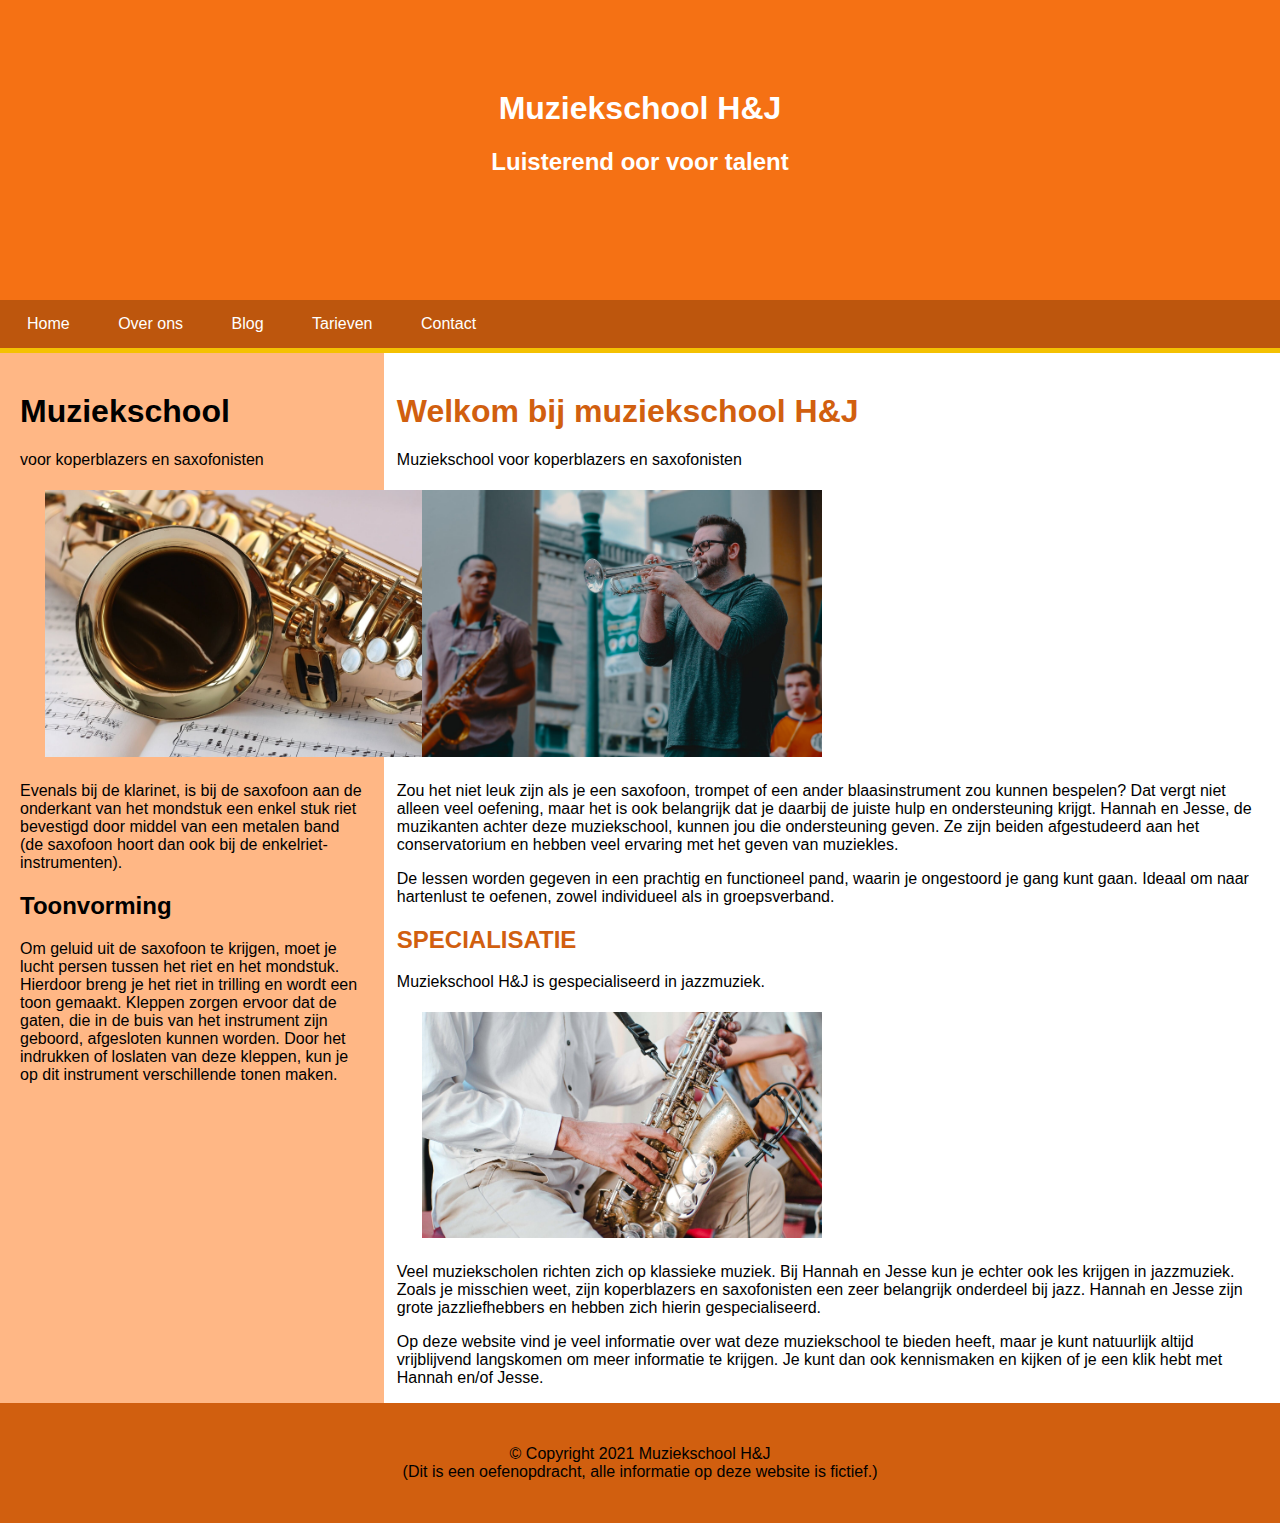
<file: index.html>
<!DOCTYPE html>
<html>
    <head>
        <meta charset="UTF-8">
        <meta content="width=device-width, initial-scale=1" name="viewport" />
        <title>Muziekschool H&J</title>
        <meta name="description" content="Muziekschool .">
        <meta name="keywords" content="muziek, muziekschool, jazz, ">
        <meta name="author" content="Richard van Alphen">
        <link rel="stylesheet" type="text/css" href="css/main.css">
      </head>
  <body>
    <header>
      <h1 class="center">Muziekschool H&J</h1>
      <h2 class="center">Luisterend oor voor talent</h2> 
    </header>
    <nav>
        <ul>
            <li class="nav" id="btnHome"><a href="index.html">Home</a></li>
            <li class="nav" id="btnOverOns"><a href="html/overOns.html">Over ons</a></li>
            <li class="nav" id="btnBlog"><a href="html/blog.html">Blog</a></li>
            <li class="nav" id="btnTarieven"><a href="html/tarieven.html">Tarieven</a></li>
            <li class="nav" id="btnContact"><a href="html/contact.html">Contact</a></li>
        </ul>
    </nav>
    <main>
      <aside>
        <h1>Muziekschool</h1>
        <p>
          voor koperblazers en saxofonisten
        </p>
        <img class="imgGroot" src="media/saxofoon.jpeg">
        <p>
          Evenals bij de klarinet, is bij de saxofoon aan de onderkant van het mondstuk een enkel stuk 
          riet bevestigd door middel van een metalen band (de saxofoon hoort dan ook bij de 
          enkelriet-instrumenten).
        </p>
        <h2>Toonvorming</h2>
        <p>
          Om geluid uit de saxofoon te krijgen, moet je lucht persen tussen het riet en het mondstuk. 
          Hierdoor breng je het riet in trilling en wordt een toon gemaakt. Kleppen zorgen ervoor dat 
          de gaten, die in de buis van het instrument zijn geboord, afgesloten kunnen worden. Door het 
          indrukken of loslaten van deze kleppen, kun je op dit instrument verschillende tonen maken.
        </p>
      </aside>
      <div id="inhoud">
        <h1 class="titelKleur">Welkom bij muziekschool H&J</h1>
        <p>Muziekschool voor koperblazers en saxofonisten</p>
        <img  src="media/trompet.jpeg">
        <p>
          Zou het niet leuk zijn als je een saxofoon, trompet of een ander blaasinstrument zou kunnen 
          bespelen? Dat vergt niet alleen veel oefening, maar het is ook belangrijk dat je daarbij de 
          juiste hulp en ondersteuning krijgt. Hannah en Jesse, de muzikanten achter deze muziekschool, 
          kunnen jou die ondersteuning geven. Ze zijn beiden afgestudeerd aan het conservatorium en 
          hebben veel ervaring met het geven van muziekles.
        </p>
        <p>
          De lessen worden gegeven in een prachtig en functioneel pand, waarin je ongestoord je gang 
          kunt gaan. Ideaal om naar hartenlust te oefenen, zowel individueel als in groepsverband.
        </p>
        <h2 class="titelKleur">SPECIALISATIE</h2>
        <p>Muziekschool H&J is gespecialiseerd in jazzmuziek.</p>
        <img src="media/saxofoon2.jpeg">
        <p>
          Veel muziekscholen richten zich op klassieke muziek. Bij Hannah en Jesse kun je echter ook 
          les krijgen in jazzmuziek. Zoals je misschien weet, zijn koperblazers en saxofonisten een 
          zeer belangrijk onderdeel bij jazz. Hannah en Jesse zijn grote jazzliefhebbers en hebben 
          zich hierin gespecialiseerd.
        </p>
        <p>
          Op deze website vind je veel informatie over wat deze muziekschool te bieden heeft, maar je 
          kunt natuurlijk altijd vrijblijvend langskomen om meer informatie te krijgen. 
          Je kunt dan ook kennismaken en kijken of je een klik hebt met Hannah en/of Jesse.
        </p>
      </div>
    </main>
    <footer>
      <ul class="footer">
        <li>© Copyright 2021 Muziekschool H&J</li>
        <li>(Dit is een oefenopdracht, alle informatie op deze website is fictief.)</li>
      </ul>
    </footer>
  </body>
</html>
</file>
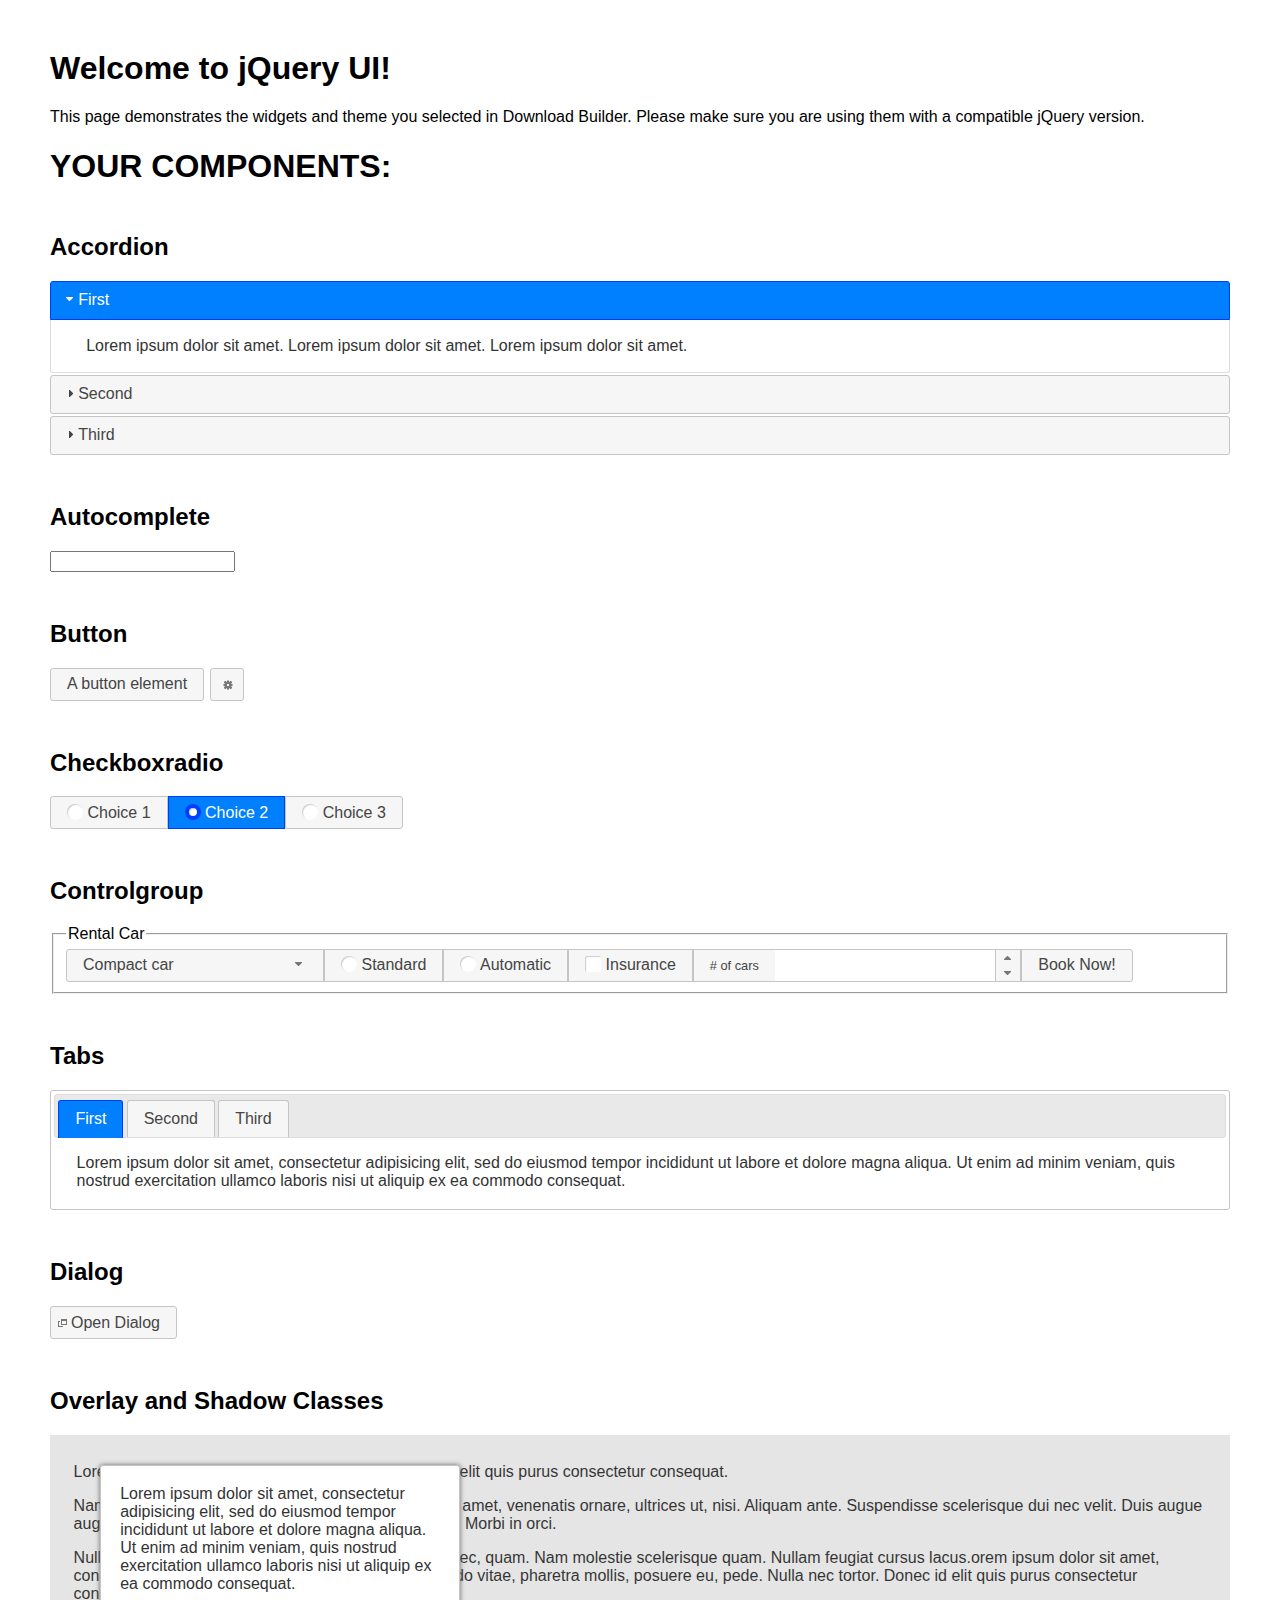
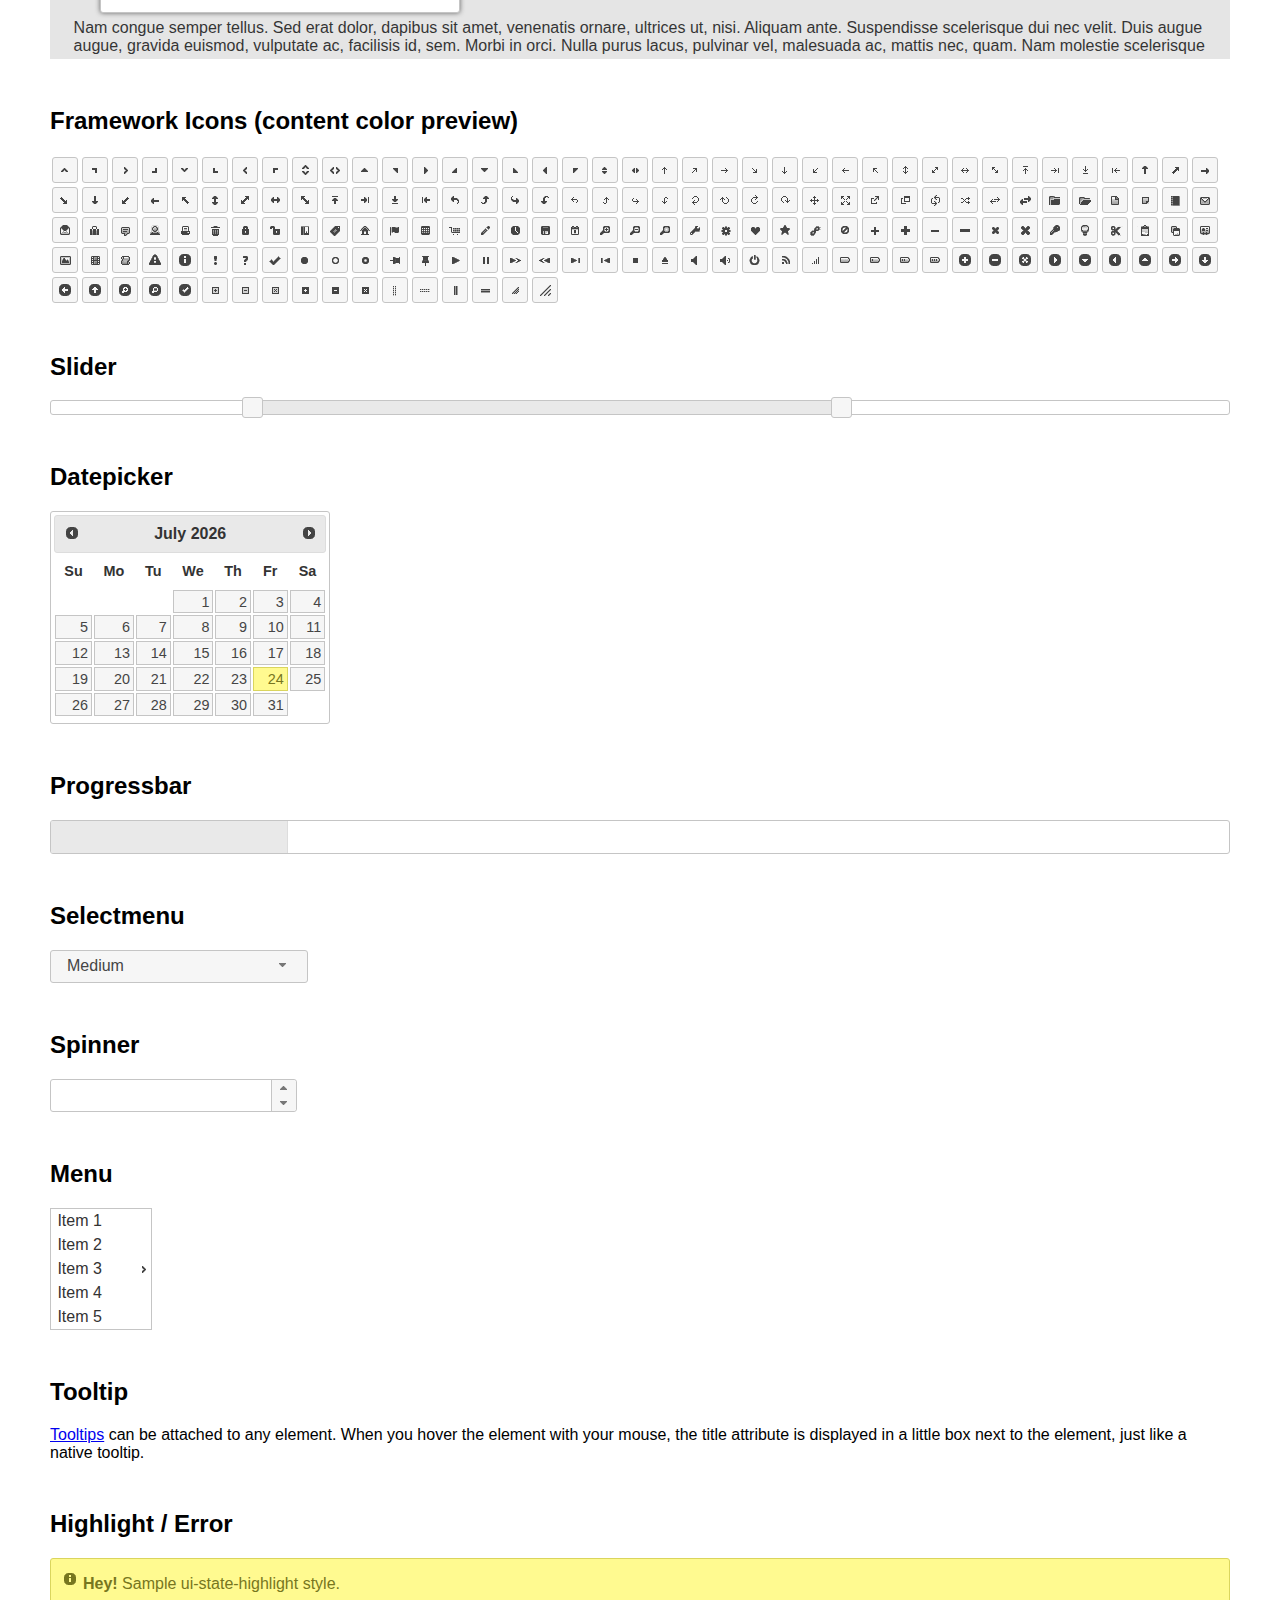
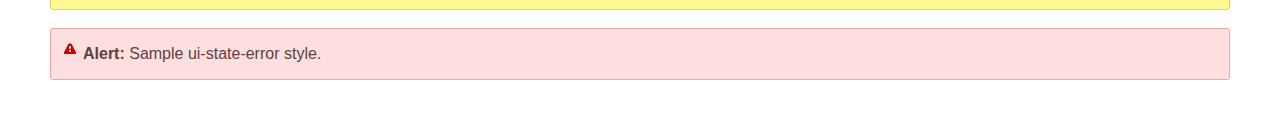
<file: jquery-ui-1.14.1/index.html>
<!doctype html>
<html lang="us">
<head>
	<meta charset="utf-8">
	<title>jQuery UI Example Page</title>
	<link href="jquery-ui.css" rel="stylesheet">
	<style>
	body{
		font-family: "Trebuchet MS", sans-serif;
		margin: 50px;
	}
	.demoHeaders {
		margin-top: 2em;
	}
	#dialog-link {
		padding: .4em 1em .4em 20px;
		text-decoration: none;
		position: relative;
	}
	#dialog-link span.ui-icon {
		margin: 0 5px 0 0;
		position: absolute;
		left: .2em;
		top: 50%;
		margin-top: -8px;
	}
	#icons {
		margin: 0;
		padding: 0;
	}
	#icons li {
		margin: 2px;
		position: relative;
		padding: 4px 0;
		cursor: pointer;
		float: left;
		list-style: none;
	}
	#icons span.ui-icon {
		float: left;
		margin: 0 4px;
	}
	.fakewindowcontain .ui-widget-overlay {
		position: absolute;
	}
	select {
		width: 200px;
	}
	</style>
</head>
<body>

<h1>Welcome to jQuery UI!</h1>

<div class="ui-widget">
	<p>This page demonstrates the widgets and theme you selected in Download Builder. Please make sure you are using them with a compatible jQuery version.</p>
</div>

<h1>YOUR COMPONENTS:</h1>

<!-- Accordion -->
<h2 class="demoHeaders">Accordion</h2>
<div id="accordion">
	<h3>First</h3>
	<div>Lorem ipsum dolor sit amet. Lorem ipsum dolor sit amet. Lorem ipsum dolor sit amet.</div>
	<h3>Second</h3>
	<div>Phasellus mattis tincidunt nibh.</div>
	<h3>Third</h3>
	<div>Nam dui erat, auctor a, dignissim quis.</div>
</div>

<!-- Autocomplete -->
<h2 class="demoHeaders">Autocomplete</h2>
<div>
	<input id="autocomplete" title="type &quot;a&quot;">
</div>

<!-- Button -->
<h2 class="demoHeaders">Button</h2>
<button id="button">A button element</button>
<button id="button-icon">An icon-only button</button>

<!-- Checkboxradio -->
<h2 class="demoHeaders">Checkboxradio</h2>
<form style="margin-top: 1em;">
	<div id="radioset">
		<input type="radio" id="radio1" name="radio"><label for="radio1">Choice 1</label>
		<input type="radio" id="radio2" name="radio" checked="checked"><label for="radio2">Choice 2</label>
		<input type="radio" id="radio3" name="radio"><label for="radio3">Choice 3</label>
	</div>
</form>

<!-- Controlgroup -->
<h2 class="demoHeaders">Controlgroup</h2>
<fieldset>
	<legend>Rental Car</legend>
	<div id="controlgroup">
		<select id="car-type">
			<option>Compact car</option>
			<option>Midsize car</option>
			<option>Full size car</option>
			<option>SUV</option>
			<option>Luxury</option>
			<option>Truck</option>
			<option>Van</option>
		</select>
		<label for="transmission-standard">Standard</label>
		<input type="radio" name="transmission" id="transmission-standard">
		<label for="transmission-automatic">Automatic</label>
		<input type="radio" name="transmission" id="transmission-automatic">
		<label for="insurance">Insurance</label>
		<input type="checkbox" name="insurance" id="insurance">
		<label for="horizontal-spinner" class="ui-controlgroup-label"># of cars</label>
		<input id="horizontal-spinner" class="ui-spinner-input">
		<button>Book Now!</button>
	</div>
</fieldset>

<!-- Tabs -->
<h2 class="demoHeaders">Tabs</h2>
<div id="tabs">
	<ul>
		<li><a href="#tabs-1">First</a></li>
		<li><a href="#tabs-2">Second</a></li>
		<li><a href="#tabs-3">Third</a></li>
	</ul>
	<div id="tabs-1">Lorem ipsum dolor sit amet, consectetur adipisicing elit, sed do eiusmod tempor incididunt ut labore et dolore magna aliqua. Ut enim ad minim veniam, quis nostrud exercitation ullamco laboris nisi ut aliquip ex ea commodo consequat.</div>
	<div id="tabs-2">Phasellus mattis tincidunt nibh. Cras orci urna, blandit id, pretium vel, aliquet ornare, felis. Maecenas scelerisque sem non nisl. Fusce sed lorem in enim dictum bibendum.</div>
	<div id="tabs-3">Nam dui erat, auctor a, dignissim quis, sollicitudin eu, felis. Pellentesque nisi urna, interdum eget, sagittis et, consequat vestibulum, lacus. Mauris porttitor ullamcorper augue.</div>
</div>

<h2 class="demoHeaders">Dialog</h2>
<p>
	<button id="dialog-link" class="ui-button ui-corner-all ui-widget">
		<span class="ui-icon ui-icon-newwin"></span>Open Dialog
	</button>
</p>

<h2 class="demoHeaders">Overlay and Shadow Classes</h2>
<div style="position: relative; width: 96%; height: 200px; padding:1% 2%; overflow:hidden;" class="fakewindowcontain">
	<p>Lorem ipsum dolor sit amet,  Nulla nec tortor. Donec id elit quis purus consectetur consequat. </p><p>Nam congue semper tellus. Sed erat dolor, dapibus sit amet, venenatis ornare, ultrices ut, nisi. Aliquam ante. Suspendisse scelerisque dui nec velit. Duis augue augue, gravida euismod, vulputate ac, facilisis id, sem. Morbi in orci. </p><p>Nulla purus lacus, pulvinar vel, malesuada ac, mattis nec, quam. Nam molestie scelerisque quam. Nullam feugiat cursus lacus.orem ipsum dolor sit amet, consectetur adipiscing elit. Donec libero risus, commodo vitae, pharetra mollis, posuere eu, pede. Nulla nec tortor. Donec id elit quis purus consectetur consequat. </p><p>Nam congue semper tellus. Sed erat dolor, dapibus sit amet, venenatis ornare, ultrices ut, nisi. Aliquam ante. Suspendisse scelerisque dui nec velit. Duis augue augue, gravida euismod, vulputate ac, facilisis id, sem. Morbi in orci. Nulla purus lacus, pulvinar vel, malesuada ac, mattis nec, quam. Nam molestie scelerisque quam. </p><p>Nullam feugiat cursus lacus.orem ipsum dolor sit amet, consectetur adipiscing elit. Donec libero risus, commodo vitae, pharetra mollis, posuere eu, pede. Nulla nec tortor. Donec id elit quis purus consectetur consequat. Nam congue semper tellus. Sed erat dolor, dapibus sit amet, venenatis ornare, ultrices ut, nisi. Aliquam ante. </p><p>Suspendisse scelerisque dui nec velit. Duis augue augue, gravida euismod, vulputate ac, facilisis id, sem. Morbi in orci. Nulla purus lacus, pulvinar vel, malesuada ac, mattis nec, quam. Nam molestie scelerisque quam. Nullam feugiat cursus lacus.orem ipsum dolor sit amet, consectetur adipiscing elit. Donec libero risus, commodo vitae, pharetra mollis, posuere eu, pede. Nulla nec tortor. Donec id elit quis purus consectetur consequat. Nam congue semper tellus. Sed erat dolor, dapibus sit amet, venenatis ornare, ultrices ut, nisi. </p>

	<!-- ui-dialog -->
	<div class="ui-widget-overlay ui-front"></div>
	<div style="position: absolute; width: 320px; left: 50px; top: 30px; padding: 1.2em" class="ui-widget ui-front ui-widget-content ui-corner-all ui-widget-shadow">
		Lorem ipsum dolor sit amet, consectetur adipisicing elit, sed do eiusmod tempor incididunt ut labore et dolore magna aliqua. Ut enim ad minim veniam, quis nostrud exercitation ullamco laboris nisi ut aliquip ex ea commodo consequat.
	</div>

</div>

<!-- ui-dialog -->
<div id="dialog" title="Dialog Title">
	<p>Lorem ipsum dolor sit amet, consectetur adipisicing elit, sed do eiusmod tempor incididunt ut labore et dolore magna aliqua. Ut enim ad minim veniam, quis nostrud exercitation ullamco laboris nisi ut aliquip ex ea commodo consequat.</p>
</div>


<h2 class="demoHeaders">Framework Icons (content color preview)</h2>
<ul id="icons" class="ui-widget ui-helper-clearfix">
	<li class="ui-state-default ui-corner-all" title=".ui-icon-caret-1-n"><span class="ui-icon ui-icon-caret-1-n"></span></li>
	<li class="ui-state-default ui-corner-all" title=".ui-icon-caret-1-ne"><span class="ui-icon ui-icon-caret-1-ne"></span></li>
	<li class="ui-state-default ui-corner-all" title=".ui-icon-caret-1-e"><span class="ui-icon ui-icon-caret-1-e"></span></li>
	<li class="ui-state-default ui-corner-all" title=".ui-icon-caret-1-se"><span class="ui-icon ui-icon-caret-1-se"></span></li>
	<li class="ui-state-default ui-corner-all" title=".ui-icon-caret-1-s"><span class="ui-icon ui-icon-caret-1-s"></span></li>
	<li class="ui-state-default ui-corner-all" title=".ui-icon-caret-1-sw"><span class="ui-icon ui-icon-caret-1-sw"></span></li>
	<li class="ui-state-default ui-corner-all" title=".ui-icon-caret-1-w"><span class="ui-icon ui-icon-caret-1-w"></span></li>
	<li class="ui-state-default ui-corner-all" title=".ui-icon-caret-1-nw"><span class="ui-icon ui-icon-caret-1-nw"></span></li>
	<li class="ui-state-default ui-corner-all" title=".ui-icon-caret-2-n-s"><span class="ui-icon ui-icon-caret-2-n-s"></span></li>
	<li class="ui-state-default ui-corner-all" title=".ui-icon-caret-2-e-w"><span class="ui-icon ui-icon-caret-2-e-w"></span></li>
	<li class="ui-state-default ui-corner-all" title=".ui-icon-triangle-1-n"><span class="ui-icon ui-icon-triangle-1-n"></span></li>
	<li class="ui-state-default ui-corner-all" title=".ui-icon-triangle-1-ne"><span class="ui-icon ui-icon-triangle-1-ne"></span></li>
	<li class="ui-state-default ui-corner-all" title=".ui-icon-triangle-1-e"><span class="ui-icon ui-icon-triangle-1-e"></span></li>
	<li class="ui-state-default ui-corner-all" title=".ui-icon-triangle-1-se"><span class="ui-icon ui-icon-triangle-1-se"></span></li>
	<li class="ui-state-default ui-corner-all" title=".ui-icon-triangle-1-s"><span class="ui-icon ui-icon-triangle-1-s"></span></li>
	<li class="ui-state-default ui-corner-all" title=".ui-icon-triangle-1-sw"><span class="ui-icon ui-icon-triangle-1-sw"></span></li>
	<li class="ui-state-default ui-corner-all" title=".ui-icon-triangle-1-w"><span class="ui-icon ui-icon-triangle-1-w"></span></li>
	<li class="ui-state-default ui-corner-all" title=".ui-icon-triangle-1-nw"><span class="ui-icon ui-icon-triangle-1-nw"></span></li>
	<li class="ui-state-default ui-corner-all" title=".ui-icon-triangle-2-n-s"><span class="ui-icon ui-icon-triangle-2-n-s"></span></li>
	<li class="ui-state-default ui-corner-all" title=".ui-icon-triangle-2-e-w"><span class="ui-icon ui-icon-triangle-2-e-w"></span></li>
	<li class="ui-state-default ui-corner-all" title=".ui-icon-arrow-1-n"><span class="ui-icon ui-icon-arrow-1-n"></span></li>
	<li class="ui-state-default ui-corner-all" title=".ui-icon-arrow-1-ne"><span class="ui-icon ui-icon-arrow-1-ne"></span></li>
	<li class="ui-state-default ui-corner-all" title=".ui-icon-arrow-1-e"><span class="ui-icon ui-icon-arrow-1-e"></span></li>
	<li class="ui-state-default ui-corner-all" title=".ui-icon-arrow-1-se"><span class="ui-icon ui-icon-arrow-1-se"></span></li>
	<li class="ui-state-default ui-corner-all" title=".ui-icon-arrow-1-s"><span class="ui-icon ui-icon-arrow-1-s"></span></li>
	<li class="ui-state-default ui-corner-all" title=".ui-icon-arrow-1-sw"><span class="ui-icon ui-icon-arrow-1-sw"></span></li>
	<li class="ui-state-default ui-corner-all" title=".ui-icon-arrow-1-w"><span class="ui-icon ui-icon-arrow-1-w"></span></li>
	<li class="ui-state-default ui-corner-all" title=".ui-icon-arrow-1-nw"><span class="ui-icon ui-icon-arrow-1-nw"></span></li>
	<li class="ui-state-default ui-corner-all" title=".ui-icon-arrow-2-n-s"><span class="ui-icon ui-icon-arrow-2-n-s"></span></li>
	<li class="ui-state-default ui-corner-all" title=".ui-icon-arrow-2-ne-sw"><span class="ui-icon ui-icon-arrow-2-ne-sw"></span></li>
	<li class="ui-state-default ui-corner-all" title=".ui-icon-arrow-2-e-w"><span class="ui-icon ui-icon-arrow-2-e-w"></span></li>
	<li class="ui-state-default ui-corner-all" title=".ui-icon-arrow-2-se-nw"><span class="ui-icon ui-icon-arrow-2-se-nw"></span></li>
	<li class="ui-state-default ui-corner-all" title=".ui-icon-arrowstop-1-n"><span class="ui-icon ui-icon-arrowstop-1-n"></span></li>
	<li class="ui-state-default ui-corner-all" title=".ui-icon-arrowstop-1-e"><span class="ui-icon ui-icon-arrowstop-1-e"></span></li>
	<li class="ui-state-default ui-corner-all" title=".ui-icon-arrowstop-1-s"><span class="ui-icon ui-icon-arrowstop-1-s"></span></li>
	<li class="ui-state-default ui-corner-all" title=".ui-icon-arrowstop-1-w"><span class="ui-icon ui-icon-arrowstop-1-w"></span></li>
	<li class="ui-state-default ui-corner-all" title=".ui-icon-arrowthick-1-n"><span class="ui-icon ui-icon-arrowthick-1-n"></span></li>
	<li class="ui-state-default ui-corner-all" title=".ui-icon-arrowthick-1-ne"><span class="ui-icon ui-icon-arrowthick-1-ne"></span></li>
	<li class="ui-state-default ui-corner-all" title=".ui-icon-arrowthick-1-e"><span class="ui-icon ui-icon-arrowthick-1-e"></span></li>
	<li class="ui-state-default ui-corner-all" title=".ui-icon-arrowthick-1-se"><span class="ui-icon ui-icon-arrowthick-1-se"></span></li>
	<li class="ui-state-default ui-corner-all" title=".ui-icon-arrowthick-1-s"><span class="ui-icon ui-icon-arrowthick-1-s"></span></li>
	<li class="ui-state-default ui-corner-all" title=".ui-icon-arrowthick-1-sw"><span class="ui-icon ui-icon-arrowthick-1-sw"></span></li>
	<li class="ui-state-default ui-corner-all" title=".ui-icon-arrowthick-1-w"><span class="ui-icon ui-icon-arrowthick-1-w"></span></li>
	<li class="ui-state-default ui-corner-all" title=".ui-icon-arrowthick-1-nw"><span class="ui-icon ui-icon-arrowthick-1-nw"></span></li>
	<li class="ui-state-default ui-corner-all" title=".ui-icon-arrowthick-2-n-s"><span class="ui-icon ui-icon-arrowthick-2-n-s"></span></li>
	<li class="ui-state-default ui-corner-all" title=".ui-icon-arrowthick-2-ne-sw"><span class="ui-icon ui-icon-arrowthick-2-ne-sw"></span></li>
	<li class="ui-state-default ui-corner-all" title=".ui-icon-arrowthick-2-e-w"><span class="ui-icon ui-icon-arrowthick-2-e-w"></span></li>
	<li class="ui-state-default ui-corner-all" title=".ui-icon-arrowthick-2-se-nw"><span class="ui-icon ui-icon-arrowthick-2-se-nw"></span></li>
	<li class="ui-state-default ui-corner-all" title=".ui-icon-arrowthickstop-1-n"><span class="ui-icon ui-icon-arrowthickstop-1-n"></span></li>
	<li class="ui-state-default ui-corner-all" title=".ui-icon-arrowthickstop-1-e"><span class="ui-icon ui-icon-arrowthickstop-1-e"></span></li>
	<li class="ui-state-default ui-corner-all" title=".ui-icon-arrowthickstop-1-s"><span class="ui-icon ui-icon-arrowthickstop-1-s"></span></li>
	<li class="ui-state-default ui-corner-all" title=".ui-icon-arrowthickstop-1-w"><span class="ui-icon ui-icon-arrowthickstop-1-w"></span></li>
	<li class="ui-state-default ui-corner-all" title=".ui-icon-arrowreturnthick-1-w"><span class="ui-icon ui-icon-arrowreturnthick-1-w"></span></li>
	<li class="ui-state-default ui-corner-all" title=".ui-icon-arrowreturnthick-1-n"><span class="ui-icon ui-icon-arrowreturnthick-1-n"></span></li>
	<li class="ui-state-default ui-corner-all" title=".ui-icon-arrowreturnthick-1-e"><span class="ui-icon ui-icon-arrowreturnthick-1-e"></span></li>
	<li class="ui-state-default ui-corner-all" title=".ui-icon-arrowreturnthick-1-s"><span class="ui-icon ui-icon-arrowreturnthick-1-s"></span></li>
	<li class="ui-state-default ui-corner-all" title=".ui-icon-arrowreturn-1-w"><span class="ui-icon ui-icon-arrowreturn-1-w"></span></li>
	<li class="ui-state-default ui-corner-all" title=".ui-icon-arrowreturn-1-n"><span class="ui-icon ui-icon-arrowreturn-1-n"></span></li>
	<li class="ui-state-default ui-corner-all" title=".ui-icon-arrowreturn-1-e"><span class="ui-icon ui-icon-arrowreturn-1-e"></span></li>
	<li class="ui-state-default ui-corner-all" title=".ui-icon-arrowreturn-1-s"><span class="ui-icon ui-icon-arrowreturn-1-s"></span></li>
	<li class="ui-state-default ui-corner-all" title=".ui-icon-arrowrefresh-1-w"><span class="ui-icon ui-icon-arrowrefresh-1-w"></span></li>
	<li class="ui-state-default ui-corner-all" title=".ui-icon-arrowrefresh-1-n"><span class="ui-icon ui-icon-arrowrefresh-1-n"></span></li>
	<li class="ui-state-default ui-corner-all" title=".ui-icon-arrowrefresh-1-e"><span class="ui-icon ui-icon-arrowrefresh-1-e"></span></li>
	<li class="ui-state-default ui-corner-all" title=".ui-icon-arrowrefresh-1-s"><span class="ui-icon ui-icon-arrowrefresh-1-s"></span></li>
	<li class="ui-state-default ui-corner-all" title=".ui-icon-arrow-4"><span class="ui-icon ui-icon-arrow-4"></span></li>
	<li class="ui-state-default ui-corner-all" title=".ui-icon-arrow-4-diag"><span class="ui-icon ui-icon-arrow-4-diag"></span></li>
	<li class="ui-state-default ui-corner-all" title=".ui-icon-extlink"><span class="ui-icon ui-icon-extlink"></span></li>
	<li class="ui-state-default ui-corner-all" title=".ui-icon-newwin"><span class="ui-icon ui-icon-newwin"></span></li>
	<li class="ui-state-default ui-corner-all" title=".ui-icon-refresh"><span class="ui-icon ui-icon-refresh"></span></li>
	<li class="ui-state-default ui-corner-all" title=".ui-icon-shuffle"><span class="ui-icon ui-icon-shuffle"></span></li>
	<li class="ui-state-default ui-corner-all" title=".ui-icon-transfer-e-w"><span class="ui-icon ui-icon-transfer-e-w"></span></li>
	<li class="ui-state-default ui-corner-all" title=".ui-icon-transferthick-e-w"><span class="ui-icon ui-icon-transferthick-e-w"></span></li>
	<li class="ui-state-default ui-corner-all" title=".ui-icon-folder-collapsed"><span class="ui-icon ui-icon-folder-collapsed"></span></li>
	<li class="ui-state-default ui-corner-all" title=".ui-icon-folder-open"><span class="ui-icon ui-icon-folder-open"></span></li>
	<li class="ui-state-default ui-corner-all" title=".ui-icon-document"><span class="ui-icon ui-icon-document"></span></li>
	<li class="ui-state-default ui-corner-all" title=".ui-icon-document-b"><span class="ui-icon ui-icon-document-b"></span></li>
	<li class="ui-state-default ui-corner-all" title=".ui-icon-note"><span class="ui-icon ui-icon-note"></span></li>
	<li class="ui-state-default ui-corner-all" title=".ui-icon-mail-closed"><span class="ui-icon ui-icon-mail-closed"></span></li>
	<li class="ui-state-default ui-corner-all" title=".ui-icon-mail-open"><span class="ui-icon ui-icon-mail-open"></span></li>
	<li class="ui-state-default ui-corner-all" title=".ui-icon-suitcase"><span class="ui-icon ui-icon-suitcase"></span></li>
	<li class="ui-state-default ui-corner-all" title=".ui-icon-comment"><span class="ui-icon ui-icon-comment"></span></li>
	<li class="ui-state-default ui-corner-all" title=".ui-icon-person"><span class="ui-icon ui-icon-person"></span></li>
	<li class="ui-state-default ui-corner-all" title=".ui-icon-print"><span class="ui-icon ui-icon-print"></span></li>
	<li class="ui-state-default ui-corner-all" title=".ui-icon-trash"><span class="ui-icon ui-icon-trash"></span></li>
	<li class="ui-state-default ui-corner-all" title=".ui-icon-locked"><span class="ui-icon ui-icon-locked"></span></li>
	<li class="ui-state-default ui-corner-all" title=".ui-icon-unlocked"><span class="ui-icon ui-icon-unlocked"></span></li>
	<li class="ui-state-default ui-corner-all" title=".ui-icon-bookmark"><span class="ui-icon ui-icon-bookmark"></span></li>
	<li class="ui-state-default ui-corner-all" title=".ui-icon-tag"><span class="ui-icon ui-icon-tag"></span></li>
	<li class="ui-state-default ui-corner-all" title=".ui-icon-home"><span class="ui-icon ui-icon-home"></span></li>
	<li class="ui-state-default ui-corner-all" title=".ui-icon-flag"><span class="ui-icon ui-icon-flag"></span></li>
	<li class="ui-state-default ui-corner-all" title=".ui-icon-calculator"><span class="ui-icon ui-icon-calculator"></span></li>
	<li class="ui-state-default ui-corner-all" title=".ui-icon-cart"><span class="ui-icon ui-icon-cart"></span></li>
	<li class="ui-state-default ui-corner-all" title=".ui-icon-pencil"><span class="ui-icon ui-icon-pencil"></span></li>
	<li class="ui-state-default ui-corner-all" title=".ui-icon-clock"><span class="ui-icon ui-icon-clock"></span></li>
	<li class="ui-state-default ui-corner-all" title=".ui-icon-disk"><span class="ui-icon ui-icon-disk"></span></li>
	<li class="ui-state-default ui-corner-all" title=".ui-icon-calendar"><span class="ui-icon ui-icon-calendar"></span></li>
	<li class="ui-state-default ui-corner-all" title=".ui-icon-zoomin"><span class="ui-icon ui-icon-zoomin"></span></li>
	<li class="ui-state-default ui-corner-all" title=".ui-icon-zoomout"><span class="ui-icon ui-icon-zoomout"></span></li>
	<li class="ui-state-default ui-corner-all" title=".ui-icon-search"><span class="ui-icon ui-icon-search"></span></li>
	<li class="ui-state-default ui-corner-all" title=".ui-icon-wrench"><span class="ui-icon ui-icon-wrench"></span></li>
	<li class="ui-state-default ui-corner-all" title=".ui-icon-gear"><span class="ui-icon ui-icon-gear"></span></li>
	<li class="ui-state-default ui-corner-all" title=".ui-icon-heart"><span class="ui-icon ui-icon-heart"></span></li>
	<li class="ui-state-default ui-corner-all" title=".ui-icon-star"><span class="ui-icon ui-icon-star"></span></li>
	<li class="ui-state-default ui-corner-all" title=".ui-icon-link"><span class="ui-icon ui-icon-link"></span></li>
	<li class="ui-state-default ui-corner-all" title=".ui-icon-cancel"><span class="ui-icon ui-icon-cancel"></span></li>
	<li class="ui-state-default ui-corner-all" title=".ui-icon-plus"><span class="ui-icon ui-icon-plus"></span></li>
	<li class="ui-state-default ui-corner-all" title=".ui-icon-plusthick"><span class="ui-icon ui-icon-plusthick"></span></li>
	<li class="ui-state-default ui-corner-all" title=".ui-icon-minus"><span class="ui-icon ui-icon-minus"></span></li>
	<li class="ui-state-default ui-corner-all" title=".ui-icon-minusthick"><span class="ui-icon ui-icon-minusthick"></span></li>
	<li class="ui-state-default ui-corner-all" title=".ui-icon-close"><span class="ui-icon ui-icon-close"></span></li>
	<li class="ui-state-default ui-corner-all" title=".ui-icon-closethick"><span class="ui-icon ui-icon-closethick"></span></li>
	<li class="ui-state-default ui-corner-all" title=".ui-icon-key"><span class="ui-icon ui-icon-key"></span></li>
	<li class="ui-state-default ui-corner-all" title=".ui-icon-lightbulb"><span class="ui-icon ui-icon-lightbulb"></span></li>
	<li class="ui-state-default ui-corner-all" title=".ui-icon-scissors"><span class="ui-icon ui-icon-scissors"></span></li>
	<li class="ui-state-default ui-corner-all" title=".ui-icon-clipboard"><span class="ui-icon ui-icon-clipboard"></span></li>
	<li class="ui-state-default ui-corner-all" title=".ui-icon-copy"><span class="ui-icon ui-icon-copy"></span></li>
	<li class="ui-state-default ui-corner-all" title=".ui-icon-contact"><span class="ui-icon ui-icon-contact"></span></li>
	<li class="ui-state-default ui-corner-all" title=".ui-icon-image"><span class="ui-icon ui-icon-image"></span></li>
	<li class="ui-state-default ui-corner-all" title=".ui-icon-video"><span class="ui-icon ui-icon-video"></span></li>
	<li class="ui-state-default ui-corner-all" title=".ui-icon-script"><span class="ui-icon ui-icon-script"></span></li>
	<li class="ui-state-default ui-corner-all" title=".ui-icon-alert"><span class="ui-icon ui-icon-alert"></span></li>
	<li class="ui-state-default ui-corner-all" title=".ui-icon-info"><span class="ui-icon ui-icon-info"></span></li>
	<li class="ui-state-default ui-corner-all" title=".ui-icon-notice"><span class="ui-icon ui-icon-notice"></span></li>
	<li class="ui-state-default ui-corner-all" title=".ui-icon-help"><span class="ui-icon ui-icon-help"></span></li>
	<li class="ui-state-default ui-corner-all" title=".ui-icon-check"><span class="ui-icon ui-icon-check"></span></li>
	<li class="ui-state-default ui-corner-all" title=".ui-icon-bullet"><span class="ui-icon ui-icon-bullet"></span></li>
	<li class="ui-state-default ui-corner-all" title=".ui-icon-radio-off"><span class="ui-icon ui-icon-radio-off"></span></li>
	<li class="ui-state-default ui-corner-all" title=".ui-icon-radio-on"><span class="ui-icon ui-icon-radio-on"></span></li>
	<li class="ui-state-default ui-corner-all" title=".ui-icon-pin-w"><span class="ui-icon ui-icon-pin-w"></span></li>
	<li class="ui-state-default ui-corner-all" title=".ui-icon-pin-s"><span class="ui-icon ui-icon-pin-s"></span></li>
	<li class="ui-state-default ui-corner-all" title=".ui-icon-play"><span class="ui-icon ui-icon-play"></span></li>
	<li class="ui-state-default ui-corner-all" title=".ui-icon-pause"><span class="ui-icon ui-icon-pause"></span></li>
	<li class="ui-state-default ui-corner-all" title=".ui-icon-seek-next"><span class="ui-icon ui-icon-seek-next"></span></li>
	<li class="ui-state-default ui-corner-all" title=".ui-icon-seek-prev"><span class="ui-icon ui-icon-seek-prev"></span></li>
	<li class="ui-state-default ui-corner-all" title=".ui-icon-seek-end"><span class="ui-icon ui-icon-seek-end"></span></li>
	<li class="ui-state-default ui-corner-all" title=".ui-icon-seek-first"><span class="ui-icon ui-icon-seek-first"></span></li>
	<li class="ui-state-default ui-corner-all" title=".ui-icon-stop"><span class="ui-icon ui-icon-stop"></span></li>
	<li class="ui-state-default ui-corner-all" title=".ui-icon-eject"><span class="ui-icon ui-icon-eject"></span></li>
	<li class="ui-state-default ui-corner-all" title=".ui-icon-volume-off"><span class="ui-icon ui-icon-volume-off"></span></li>
	<li class="ui-state-default ui-corner-all" title=".ui-icon-volume-on"><span class="ui-icon ui-icon-volume-on"></span></li>
	<li class="ui-state-default ui-corner-all" title=".ui-icon-power"><span class="ui-icon ui-icon-power"></span></li>
	<li class="ui-state-default ui-corner-all" title=".ui-icon-signal-diag"><span class="ui-icon ui-icon-signal-diag"></span></li>
	<li class="ui-state-default ui-corner-all" title=".ui-icon-signal"><span class="ui-icon ui-icon-signal"></span></li>
	<li class="ui-state-default ui-corner-all" title=".ui-icon-battery-0"><span class="ui-icon ui-icon-battery-0"></span></li>
	<li class="ui-state-default ui-corner-all" title=".ui-icon-battery-1"><span class="ui-icon ui-icon-battery-1"></span></li>
	<li class="ui-state-default ui-corner-all" title=".ui-icon-battery-2"><span class="ui-icon ui-icon-battery-2"></span></li>
	<li class="ui-state-default ui-corner-all" title=".ui-icon-battery-3"><span class="ui-icon ui-icon-battery-3"></span></li>
	<li class="ui-state-default ui-corner-all" title=".ui-icon-circle-plus"><span class="ui-icon ui-icon-circle-plus"></span></li>
	<li class="ui-state-default ui-corner-all" title=".ui-icon-circle-minus"><span class="ui-icon ui-icon-circle-minus"></span></li>
	<li class="ui-state-default ui-corner-all" title=".ui-icon-circle-close"><span class="ui-icon ui-icon-circle-close"></span></li>
	<li class="ui-state-default ui-corner-all" title=".ui-icon-circle-triangle-e"><span class="ui-icon ui-icon-circle-triangle-e"></span></li>
	<li class="ui-state-default ui-corner-all" title=".ui-icon-circle-triangle-s"><span class="ui-icon ui-icon-circle-triangle-s"></span></li>
	<li class="ui-state-default ui-corner-all" title=".ui-icon-circle-triangle-w"><span class="ui-icon ui-icon-circle-triangle-w"></span></li>
	<li class="ui-state-default ui-corner-all" title=".ui-icon-circle-triangle-n"><span class="ui-icon ui-icon-circle-triangle-n"></span></li>
	<li class="ui-state-default ui-corner-all" title=".ui-icon-circle-arrow-e"><span class="ui-icon ui-icon-circle-arrow-e"></span></li>
	<li class="ui-state-default ui-corner-all" title=".ui-icon-circle-arrow-s"><span class="ui-icon ui-icon-circle-arrow-s"></span></li>
	<li class="ui-state-default ui-corner-all" title=".ui-icon-circle-arrow-w"><span class="ui-icon ui-icon-circle-arrow-w"></span></li>
	<li class="ui-state-default ui-corner-all" title=".ui-icon-circle-arrow-n"><span class="ui-icon ui-icon-circle-arrow-n"></span></li>
	<li class="ui-state-default ui-corner-all" title=".ui-icon-circle-zoomin"><span class="ui-icon ui-icon-circle-zoomin"></span></li>
	<li class="ui-state-default ui-corner-all" title=".ui-icon-circle-zoomout"><span class="ui-icon ui-icon-circle-zoomout"></span></li>
	<li class="ui-state-default ui-corner-all" title=".ui-icon-circle-check"><span class="ui-icon ui-icon-circle-check"></span></li>
	<li class="ui-state-default ui-corner-all" title=".ui-icon-circlesmall-plus"><span class="ui-icon ui-icon-circlesmall-plus"></span></li>
	<li class="ui-state-default ui-corner-all" title=".ui-icon-circlesmall-minus"><span class="ui-icon ui-icon-circlesmall-minus"></span></li>
	<li class="ui-state-default ui-corner-all" title=".ui-icon-circlesmall-close"><span class="ui-icon ui-icon-circlesmall-close"></span></li>
	<li class="ui-state-default ui-corner-all" title=".ui-icon-squaresmall-plus"><span class="ui-icon ui-icon-squaresmall-plus"></span></li>
	<li class="ui-state-default ui-corner-all" title=".ui-icon-squaresmall-minus"><span class="ui-icon ui-icon-squaresmall-minus"></span></li>
	<li class="ui-state-default ui-corner-all" title=".ui-icon-squaresmall-close"><span class="ui-icon ui-icon-squaresmall-close"></span></li>
	<li class="ui-state-default ui-corner-all" title=".ui-icon-grip-dotted-vertical"><span class="ui-icon ui-icon-grip-dotted-vertical"></span></li>
	<li class="ui-state-default ui-corner-all" title=".ui-icon-grip-dotted-horizontal"><span class="ui-icon ui-icon-grip-dotted-horizontal"></span></li>
	<li class="ui-state-default ui-corner-all" title=".ui-icon-grip-solid-vertical"><span class="ui-icon ui-icon-grip-solid-vertical"></span></li>
	<li class="ui-state-default ui-corner-all" title=".ui-icon-grip-solid-horizontal"><span class="ui-icon ui-icon-grip-solid-horizontal"></span></li>
	<li class="ui-state-default ui-corner-all" title=".ui-icon-gripsmall-diagonal-se"><span class="ui-icon ui-icon-gripsmall-diagonal-se"></span></li>
	<li class="ui-state-default ui-corner-all" title=".ui-icon-grip-diagonal-se"><span class="ui-icon ui-icon-grip-diagonal-se"></span></li>
</ul>

<!-- Slider -->
<h2 class="demoHeaders">Slider</h2>
<div id="slider"></div>

<!-- Datepicker -->
<h2 class="demoHeaders">Datepicker</h2>
<div id="datepicker"></div>

<!-- Progressbar -->
<h2 class="demoHeaders">Progressbar</h2>
<div id="progressbar"></div>

<!-- Progressbar -->
<h2 class="demoHeaders">Selectmenu</h2>
<select id="selectmenu">
	<option>Slower</option>
	<option>Slow</option>
	<option selected="selected">Medium</option>
	<option>Fast</option>
	<option>Faster</option>
</select>

<!-- Spinner -->
<h2 class="demoHeaders">Spinner</h2>
<input id="spinner">

<!-- Menu -->
<h2 class="demoHeaders">Menu</h2>
<ul style="width:100px;" id="menu">
	<li><div>Item 1</div></li>
	<li><div>Item 2</div></li>
	<li><div>Item 3</div>
		<ul>
			<li><div>Item 3-1</div></li>
			<li><div>Item 3-2</div></li>
			<li><div>Item 3-3</div></li>
			<li><div>Item 3-4</div></li>
			<li><div>Item 3-5</div></li>
		</ul>
	</li>
	<li><div>Item 4</div></li>
	<li><div>Item 5</div></li>
</ul>

<!-- Tooltip -->
<h2 class="demoHeaders">Tooltip</h2>
<p id="tooltip">
	<a href="#" title="That&apos;s what this widget is">Tooltips</a> can be attached to any element. When you hover
the element with your mouse, the title attribute is displayed in a little box next to the element, just like a native tooltip.
</p>

<!-- Highlight / Error -->
<h2 class="demoHeaders">Highlight / Error</h2>
<div class="ui-widget">
	<div class="ui-state-highlight ui-corner-all" style="margin-top: 20px; padding: 0 .7em;">
		<p><span class="ui-icon ui-icon-info" style="float: left; margin-right: .3em;"></span>
		<strong>Hey!</strong> Sample ui-state-highlight style.</p>
	</div>
</div>
<br>
<div class="ui-widget">
	<div class="ui-state-error ui-corner-all" style="padding: 0 .7em;">
		<p><span class="ui-icon ui-icon-alert" style="float: left; margin-right: .3em;"></span>
		<strong>Alert:</strong> Sample ui-state-error style.</p>
	</div>
</div>

<script src="external/jquery/jquery.js"></script>
<script src="jquery-ui.js"></script>
<script>
$( "#accordion" ).accordion();

var availableTags = [
	"ActionScript",
	"AppleScript",
	"Asp",
	"BASIC",
	"C",
	"C++",
	"Clojure",
	"COBOL",
	"ColdFusion",
	"Erlang",
	"Fortran",
	"Groovy",
	"Haskell",
	"Java",
	"JavaScript",
	"Lisp",
	"Perl",
	"PHP",
	"Python",
	"Ruby",
	"Scala",
	"Scheme"
];
$( "#autocomplete" ).autocomplete({
	source: availableTags
});

$( "#button" ).button();
$( "#button-icon" ).button({
	icon: "ui-icon-gear",
	showLabel: false
});

$( "#radioset" ).controlgroup();

$( "#controlgroup" ).controlgroup();

$( "#tabs" ).tabs();

$( "#dialog" ).dialog({
	autoOpen: false,
	width: 400,
	buttons: [
		{
			text: "Ok",
			click: function() {
				$( this ).dialog( "close" );
			}
		},
		{
			text: "Cancel",
			click: function() {
				$( this ).dialog( "close" );
			}
		}
	]
});

// Link to open the dialog
$( "#dialog-link" ).click(function( event ) {
	$( "#dialog" ).dialog( "open" );
	event.preventDefault();
});

$( "#datepicker" ).datepicker({
	inline: true
});

$( "#slider" ).slider({
	range: true,
	values: [ 17, 67 ]
});

$( "#progressbar" ).progressbar({
	value: 20
});

$( "#spinner" ).spinner();

$( "#menu" ).menu();

$( "#tooltip" ).tooltip();

$( "#selectmenu" ).selectmenu();

// Hover states on the static widgets
$( "#dialog-link, #icons li" ).hover(
	function() {
		$( this ).addClass( "ui-state-hover" );
	},
	function() {
		$( this ).removeClass( "ui-state-hover" );
	}
);
</script>
</body>
</html>
</file>
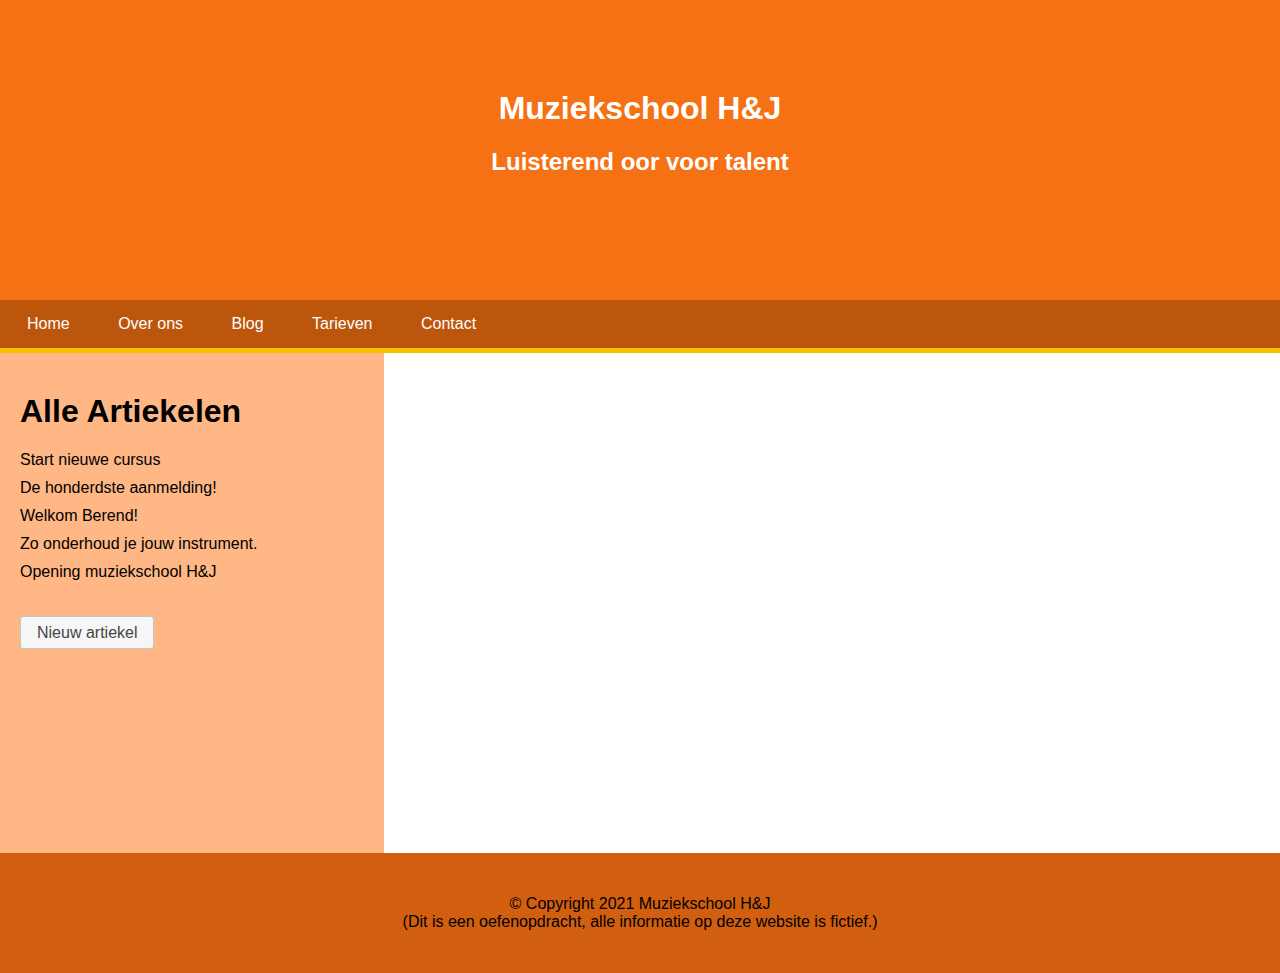
<file: html/blog.html>
<!DOCTYPE html>
<html>
    <head>
        <meta charset="UTF-8">
        <meta content="width=device-width, initial-scale=1" name="viewport" />
        <title>Muziekschool H&J</title>
        <meta name="description" content="Muziekschool .">
        <meta name="keywords" content="muziek, muziekschool, jazz, ">
        <meta name="author" content="Richard van Alphen">
        <link rel="stylesheet" href="../jquery-ui-1.14.1/jquery-ui.css">
        <link rel="stylesheet" type="text/css" href="../css/main.css">
        <script src="https://code.jquery.com/jquery-3.7.1.min.js" 
        integrity="sha256-/JqT3SQfawRcv/BIHPThkBvs0OEvtFFmqPF/lYI/Cxo=" crossorigin="anonymous"></script>
        <script src="../js/script.js" type="text/JavaScript"></script>
        <script src="../jquery-ui-1.14.1/jquery-ui.min.js"></script>
      </head>
  <body>
    <header>
      <h1 class="center">Muziekschool H&J</h1>
      <h2 class="center">Luisterend oor voor talent</h2> 
    </header>
    <nav>
        <ul>
            <li class="nav" id="btnHome"><a href="../index.html">Home</a></li>
            <li class="nav" id="btnOverOns"><a href="overOns.html">Over ons</a></li>
            <li class="nav" id="btnBlog"><a href="blog.html">Blog</a></li>
            <li class="nav" id="btnTarieven"><a href="tarieven.html">Tarieven</a></li>
            <li class="nav" id="btnContact"><a href="contact.html">Contact</a></li>
        </ul>
    </nav>
    <main>
      <aside>
        <h1>Alle Artiekelen</h1>
        <ul class="popOut">
          <li id="btnCursus">Start nieuwe cursus</li>
          <li id="btnAanmelding">De honderdste aanmelding!</li>
          <li id="btnDocent">Welkom Berend!</li>
          <li id="btnOnderhoud">Zo onderhoud je jouw instrument.</li>
          <li id="btnOpening">Opening muziekschool H&J</li>
        </ul>
        <a class="ui-button ui-widget ui-corner-all" id="btnNewArticle" href="articleForm.html">Nieuw artiekel</a>
      </aside>
      <div class="blogInhoud" id="inhoud">
        
      </div>
    </main>
    <footer>
      <ul class="footer">
        <li>© Copyright 2021 Muziekschool H&J</li>
        <li>(Dit is een oefenopdracht, alle informatie op deze website is fictief.)</li>
      </ul>
    </footer>
  </body>
</html>
</file>
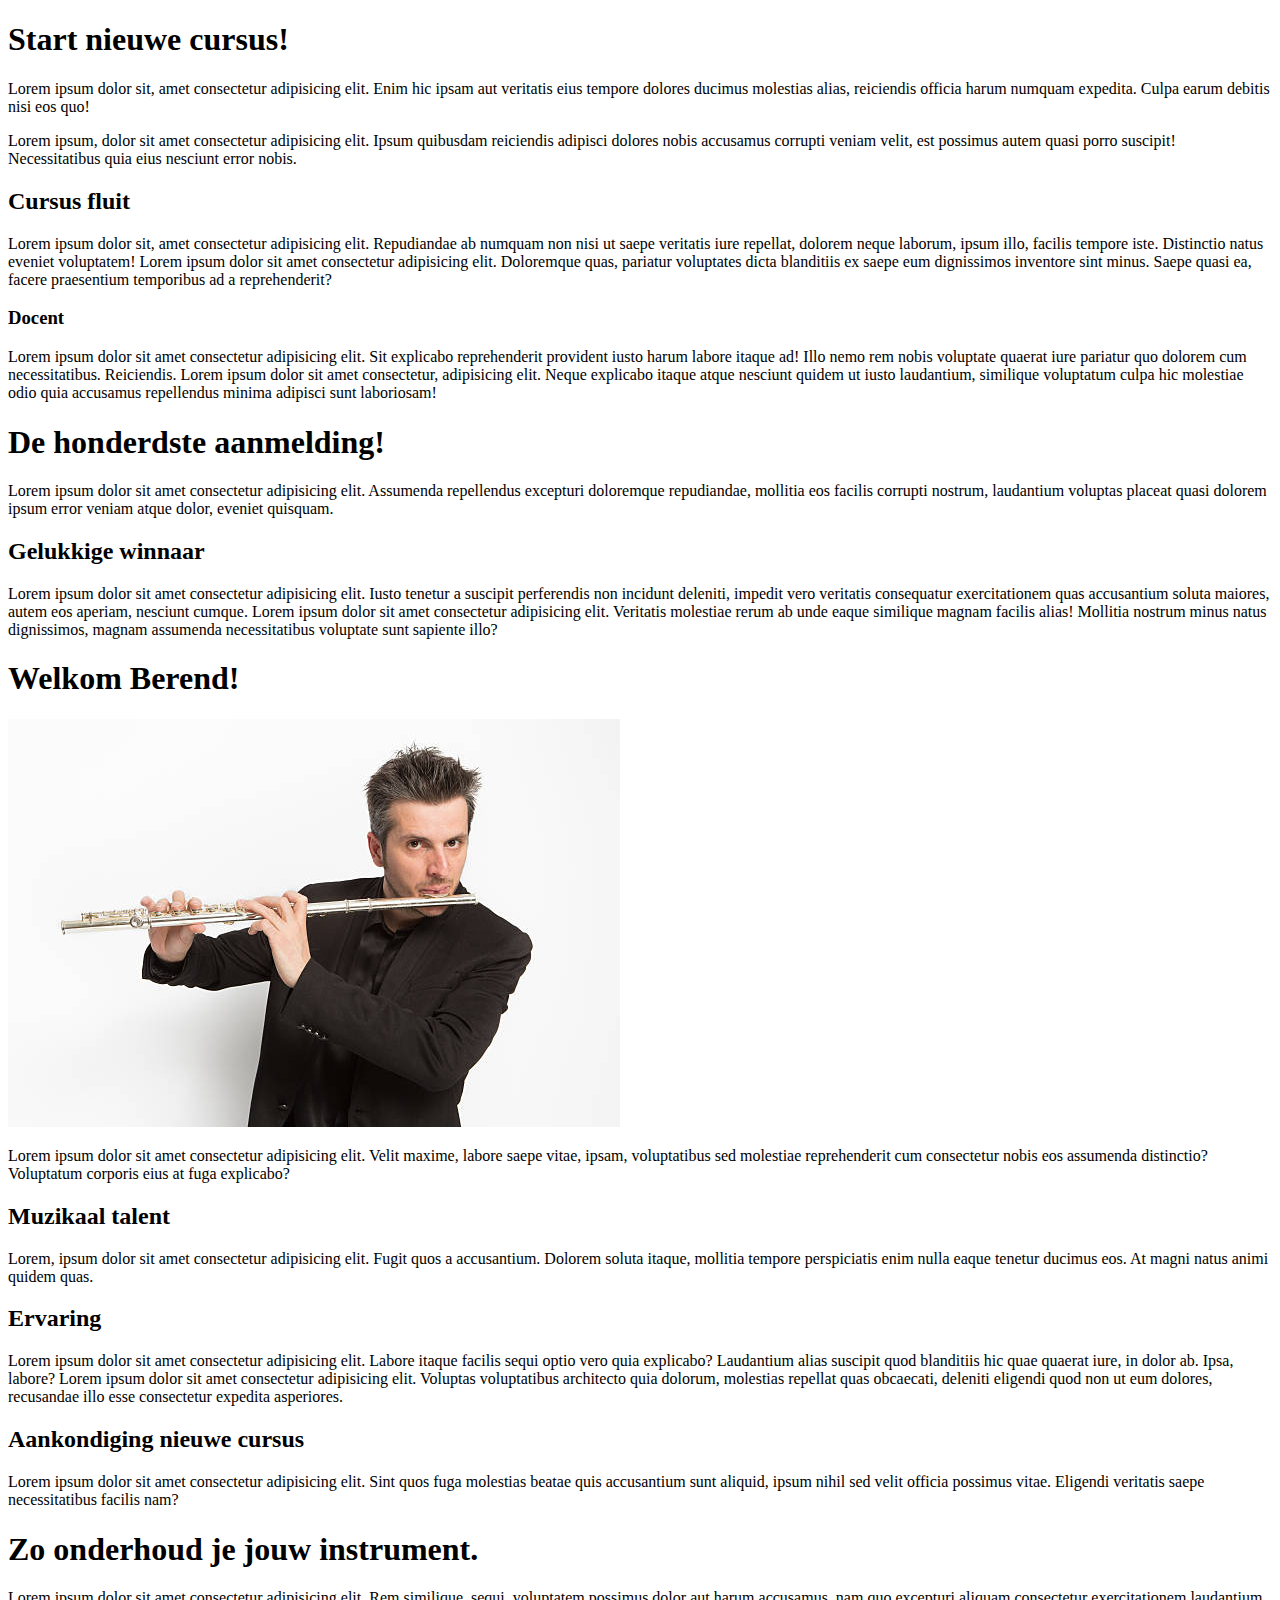
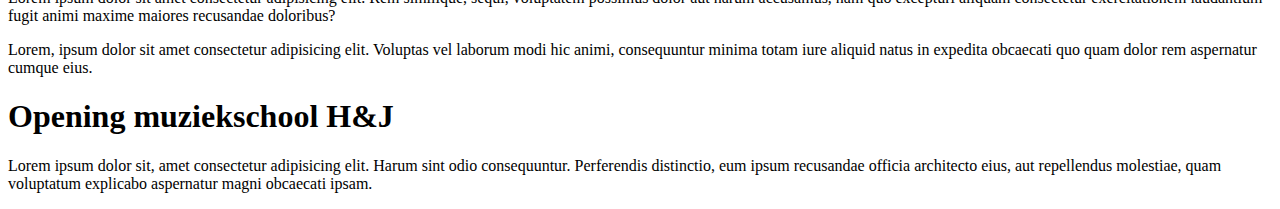
<file: html/blogArtiekelen.html>
<!DOCTYPE html>
<html>
    <head>
        <meta charset="UTF-8">
      </head>
  <body>
    <article id="cursus" class="preview">
        <h1>Start nieuwe cursus!</h1>
        <p>
            Lorem ipsum dolor sit, amet consectetur adipisicing elit. Enim hic ipsam aut veritatis eius tempore dolores 
            ducimus molestias alias, reiciendis officia harum numquam expedita. Culpa earum debitis nisi eos quo!
        </p>
        <p>
            Lorem ipsum, dolor sit amet consectetur adipisicing elit. Ipsum quibusdam reiciendis adipisci dolores nobis 
            accusamus corrupti veniam velit, est possimus autem quasi porro suscipit! Necessitatibus quia eius nesciunt 
            error nobis.
        </p>
        <div id="cursusFullVersion" class="fullVersion">
            <h2>Cursus fluit</h2>
            <p>
                Lorem ipsum dolor sit, amet consectetur adipisicing elit. Repudiandae ab numquam non nisi ut saepe veritatis 
                iure repellat, dolorem neque laborum, ipsum illo, facilis tempore iste. Distinctio natus eveniet voluptatem!
                Lorem ipsum dolor sit amet consectetur adipisicing elit. Doloremque quas, pariatur voluptates dicta blanditiis 
                ex saepe eum dignissimos inventore sint minus. Saepe quasi ea, facere praesentium temporibus ad a reprehenderit?
            </p>
            <h3>Docent</h3>
            <p>
                Lorem ipsum dolor sit amet consectetur adipisicing elit. Sit explicabo reprehenderit provident iusto harum 
                labore itaque ad! Illo nemo rem nobis voluptate quaerat iure pariatur quo dolorem cum necessitatibus. Reiciendis.
                Lorem ipsum dolor sit amet consectetur, adipisicing elit. Neque explicabo itaque atque nesciunt quidem ut 
                iusto laudantium, similique voluptatum culpa hic molestiae odio quia accusamus repellendus minima adipisci sunt laboriosam!
            </p>
        </div>
    </article>
    <article id="aanmelding" class="preview">
        <h1>De honderdste aanmelding!</h1>
        <p>
            Lorem ipsum dolor sit amet consectetur adipisicing elit. Assumenda repellendus excepturi doloremque 
            repudiandae, mollitia eos facilis corrupti nostrum, laudantium voluptas placeat quasi dolorem ipsum 
            error veniam atque dolor, eveniet quisquam.
        </p>
        <div id="aanmeldingFullVersion" class="fullVersion">
            <h2>Gelukkige winnaar</h2>
            <p>
                Lorem ipsum dolor sit amet consectetur adipisicing elit. Iusto tenetur a suscipit perferendis 
                non incidunt deleniti, impedit vero veritatis consequatur exercitationem quas accusantium soluta 
                maiores, autem eos aperiam, nesciunt cumque.
                Lorem ipsum dolor sit amet consectetur adipisicing elit. Veritatis molestiae rerum ab unde eaque 
                similique magnam facilis alias! Mollitia nostrum minus natus dignissimos, magnam assumenda 
                necessitatibus voluptate sunt sapiente illo?
            </p>
        </div>
    </article>
    <article id="docent" class="preview">
        <h1>Welkom Berend!</h1>
        <img id="fotoBerend" src="../media/Berend.jpg">
        <p>
            Lorem ipsum dolor sit amet consectetur adipisicing elit. Velit maxime, labore saepe vitae, ipsam, 
            voluptatibus sed molestiae reprehenderit cum consectetur nobis eos assumenda distinctio? Voluptatum 
            corporis eius at fuga explicabo?
        </p>
        <div id="docentFullVersion" class="fullVersion"> 
            <h2>Muzikaal talent</h2>
            <p>
                Lorem, ipsum dolor sit amet consectetur adipisicing elit. Fugit quos a accusantium. Dolorem 
                soluta itaque, mollitia tempore perspiciatis enim nulla eaque tenetur ducimus eos. At magni 
                natus animi quidem quas.
            </p>
            <h2>Ervaring</h2>
            <p>
                Lorem ipsum dolor sit amet consectetur adipisicing elit. Labore itaque facilis sequi optio 
                vero quia explicabo? Laudantium alias suscipit quod blanditiis hic quae quaerat iure, in dolor ab. 
                Ipsa, labore?
                Lorem ipsum dolor sit amet consectetur adipisicing elit. Voluptas voluptatibus architecto quia dolorum, 
                molestias repellat quas obcaecati, deleniti eligendi quod non ut eum dolores, recusandae illo esse 
                consectetur expedita asperiores.
            </p>
            <h2>Aankondiging nieuwe cursus</h2>
            <p>
                Lorem ipsum dolor sit amet consectetur adipisicing elit. Sint quos fuga molestias beatae quis accusantium 
                sunt aliquid, ipsum nihil sed velit officia possimus vitae. Eligendi veritatis saepe necessitatibus facilis nam?
            </p>
        </div>
    </article>
    <article id="onderhoud" class="oldArticle">
        <h1>Zo onderhoud je jouw instrument.</h1>
        <p>Lorem ipsum dolor sit amet consectetur adipisicing elit. Rem similique, sequi, voluptatem possimus 
            dolor aut harum accusamus, nam quo excepturi aliquam consectetur exercitationem laudantium fugit animi 
            maxime maiores recusandae doloribus?</p>
        <p>Lorem, ipsum dolor sit amet consectetur adipisicing elit. Voluptas vel laborum modi hic animi, 
            consequuntur minima totam iure aliquid natus in expedita obcaecati quo quam dolor rem aspernatur 
            cumque eius.</p>
    </article>
    <article id="opening" class="oldArticle">
        <h1>Opening muziekschool H&J</h1>
        <p>Lorem ipsum dolor sit, amet consectetur adipisicing elit. Harum sint odio consequuntur. Perferendis 
            distinctio, eum ipsum recusandae officia architecto eius, aut repellendus molestiae, quam voluptatum 
            explicabo aspernatur magni obcaecati ipsam.</p>
    </article>
  </body>
</html>
</file>
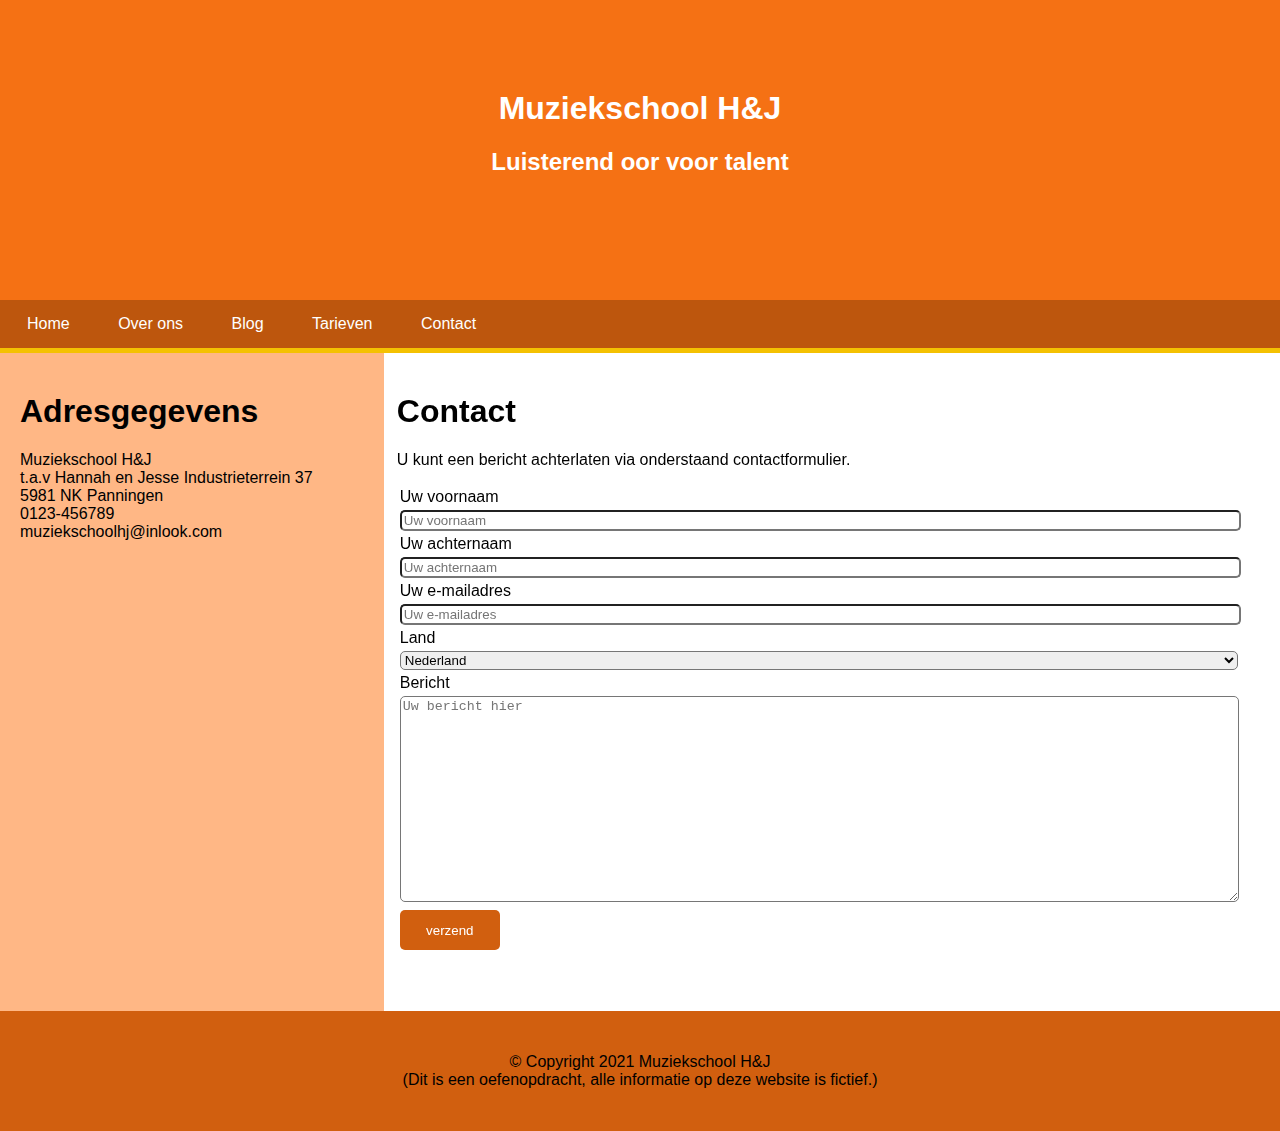
<file: html/contact.html>
<!DOCTYPE html>
<html>
    <head>
        <meta charset="UTF-8">
        <title>Muziekschool H&J</title>
        <meta name="description" content="Muziekschool .">
        <meta name="keywords" content="muziek, muziekschool, jazz, ">
        <meta name="author" content="Richard van Alphen">
        <link rel="stylesheet" type="text/css" href="../css/main.css">
      </head>
  <body>
    <header>
      <h1 class="center">Muziekschool H&J</h1>
      <h2 class="center">Luisterend oor voor talent</h2> 
    </header>
    <nav>
        <ul>
            <li class="nav" id="btnHome"><a href="../index.html">Home</a></li>
            <li class="nav" id="btnOverOns"><a href="overOns.html">Over ons</a></li>
            <li class="nav" id="btnBlog"><a href="blog.html">Blog</a></li>
            <li class="nav" id="btnTarieven"><a href="tarieven.html">Tarieven</a></li>
            <li class="nav" id="btnContact"><a href="contact.html">Contact</a></li>
        </ul>
    </nav>
    <main>
      <aside>
        <h1>Adresgegevens</h1>
        <p>
          Muziekschool H&J<br>
          t.a.v Hannah en Jesse Industrieterrein 37<br>
          5981 NK Panningen<br>
          0123-456789<br>
          muziekschoolhj@inlook.com
        </p>
        <iframe src="https://www.google.com/maps/embed?pb=!1m18!1m12!1m3!1d2492.7567963359566!2d5.975548512660494!3d51.33399297165668!2m3!1f0!2f0!3f0!3m2!1i1024!2i768!4f13.1!3m3!1m2!1s0x47c7485bd5bc80c3%3A0xc56f3d8c01a8a374!2sIndustrieterrein%20Panningen%2037%2C%205981%20NK%20Panningen!5e0!3m2!1snl!2snl!4v1748292367547!5m2!1snl!2snl" 
        style="border:0;" allowfullscreen="" loading="lazy" referrerpolicy="no-referrer-when-downgrade"></iframe>
      </aside>
      <div id="inhoud">
        <h1>Contact</h1>
        <p>U kunt een bericht achterlaten via onderstaand contactformulier.</p>
        <form id="contactForm">
          <table>
            <tr><td><label for="voornaam">Uw voornaam</label></td></tr>
            <tr><td><input type="text" name="voornaam" placeholder="Uw voornaam"></td></tr>
            <tr><td><label for="achternaam">Uw achternaam</label></td></tr>
            <tr><td><input type="text" name="achternaam" placeholder="Uw achternaam"></td></tr>
            <tr><td><label for="e-mailadres">Uw e-mailadres</label></td></tr>
            <tr><td><input type="text" name="e-mailadres" placeholder="Uw e-mailadres"></td></tr>
            <tr><td><label for="land">Land</label></td></tr>
            <tr><td><select name="land">
                <option value="nl">Nederland</option>
                <option value="be">België</option>
                <option value="de">Duitsland</option>
                <option value="fr">Frankrijk</option>
              </select></td></tr>
            <tr><td><label for="bericht">Bericht</label></td></tr>
            <tr><td><textarea name="bericht" placeholder="Uw bericht hier" maxlength="1500"></textarea></td></tr>
            <tr><td><input id="btnVerzend" type="submit" value="verzend"></td></tr>
          </table>
        </form>
      </div>
    </main>
    <footer>
      <ul class="footer">
        <li>© Copyright 2021 Muziekschool H&J</li>
        <li>(Dit is een oefenopdracht, alle informatie op deze website is fictief.)</li>
      </ul>
    </footer>
  </body>
</html>
</file>
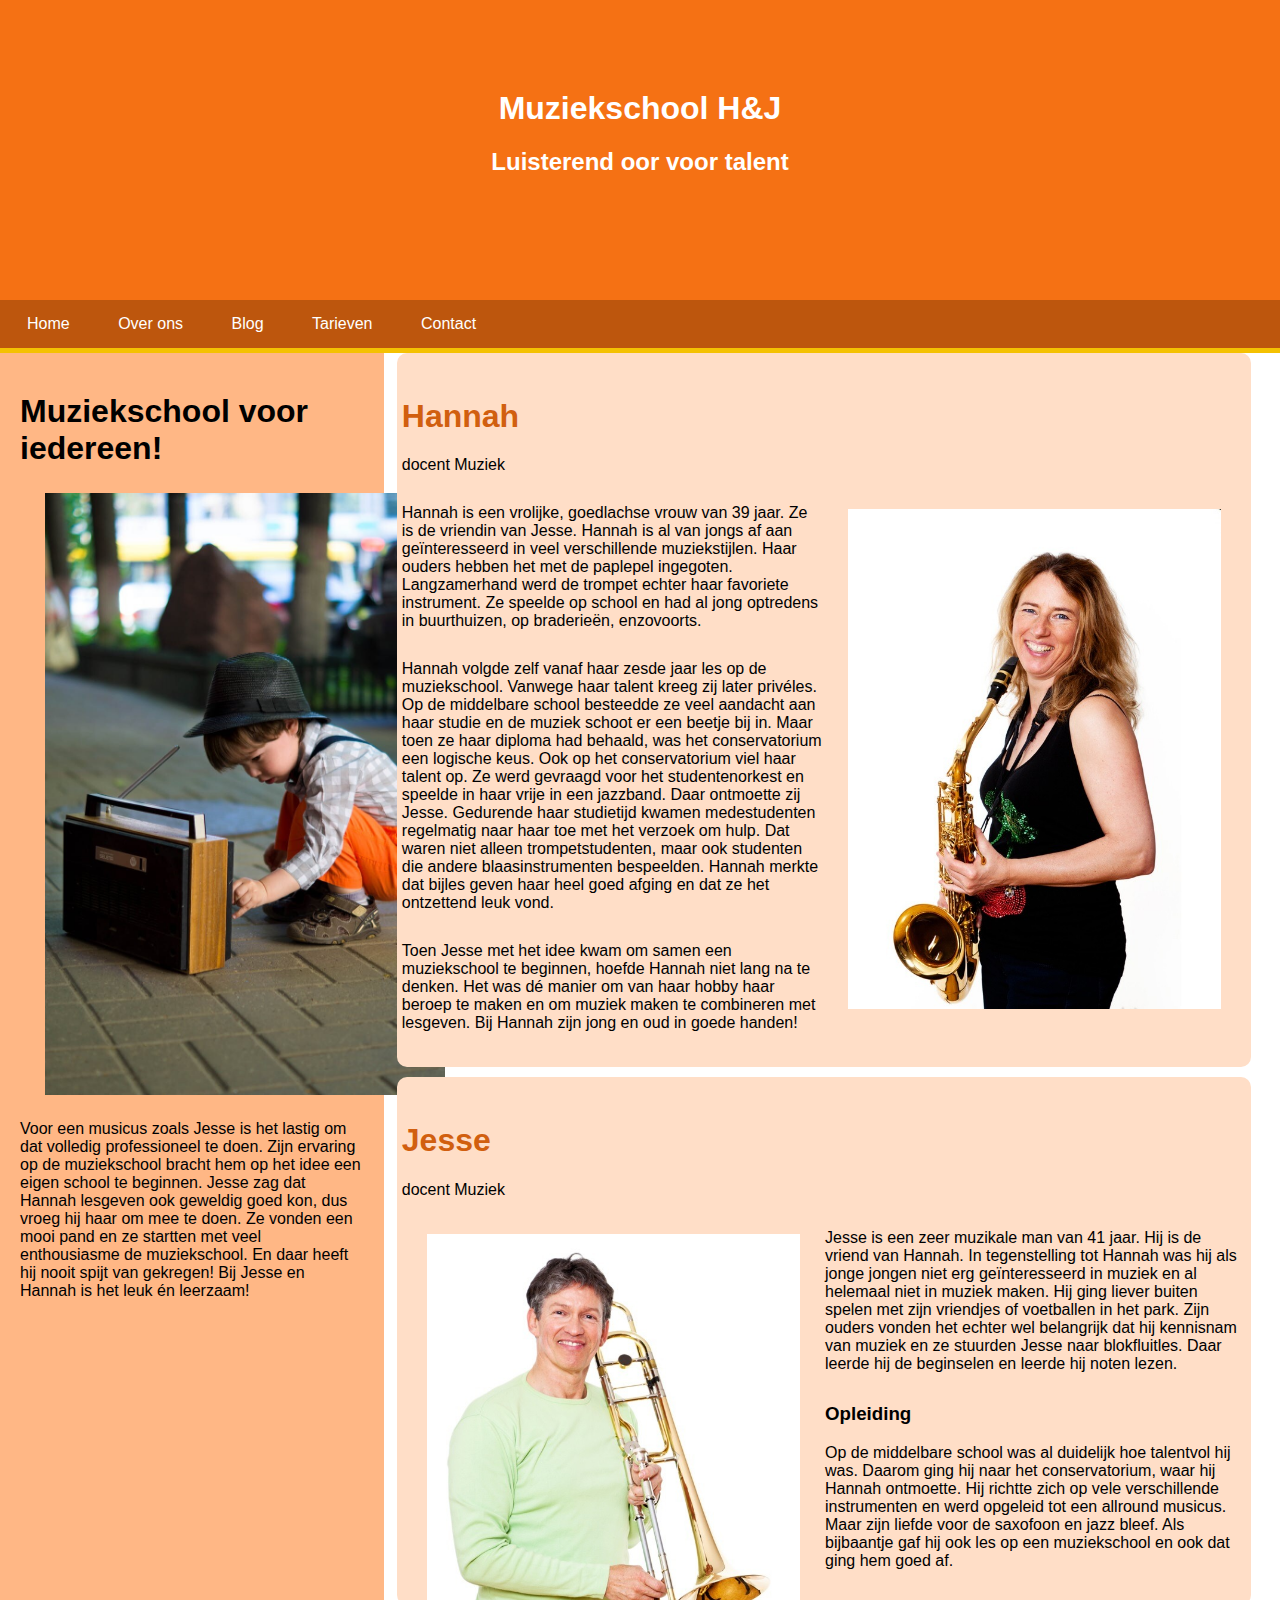
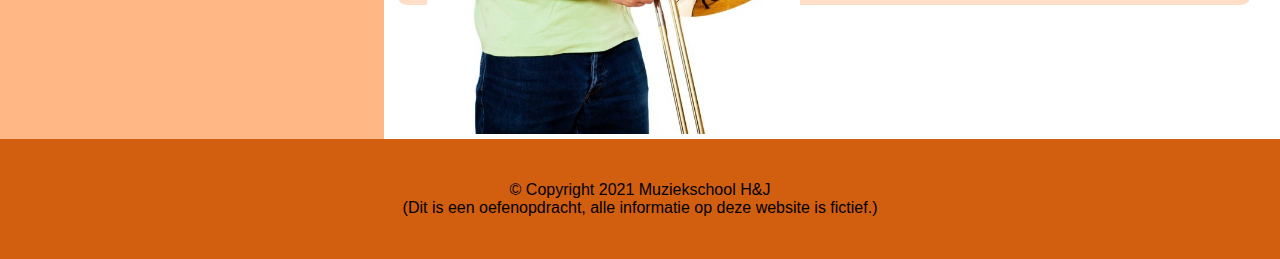
<file: html/overOns.html>
<!DOCTYPE html>
<html>
    <head>
        <meta charset="UTF-8">
        <title>Muziekschool H&J</title>
        <meta name="description" content="Muziekschool .">
        <meta name="keywords" content="muziek, muziekschool, jazz, ">
        <meta name="author" content="Richard van Alphen">
        <link rel="stylesheet" type="text/css" href="../css/main.css">
      </head>
  <body>
    <header>
      <h1 class="center">Muziekschool H&J</h1>
      <h2 class="center">Luisterend oor voor talent</h2> 
    </header>
    <nav>
        <ul>
            <li class="nav" id="btnHome"><a href="../index.html">Home</a></li>
            <li class="nav" id="btnOverOns"><a href="overOns.html">Over ons</a></li>
            <li class="nav" id="btnBlog"><a href="blog.html">Blog</a></li>
            <li class="nav" id="btnTarieven"><a href="tarieven.html">Tarieven</a></li>
            <li class="nav" id="btnContact"><a href="contact.html">Contact</a></li>
        </ul>
    </nav>
    <main>
      <aside>
        <h1>Muziekschool voor iedereen!</h1>
        <img class="imgGroot" src="../media/kind.jpeg">
        <p>
          Voor een musicus zoals Jesse is het lastig om dat volledig professioneel te doen. 
          Zijn ervaring op de muziekschool bracht hem op het idee een eigen school te beginnen. 
          Jesse zag dat Hannah lesgeven ook geweldig goed kon, dus vroeg hij haar om mee te doen. 
          Ze vonden een mooi pand en ze startten met veel enthousiasme de muziekschool. 
          En daar heeft hij nooit spijt van gekregen! Bij Jesse en Hannah is het leuk én leerzaam!
        </p>
        </aside>
      <div id="inhoud">
        <article class="overOnsArticle">
          <h1 class="titelKleur">Hannah</h1>
          <p>docent Muziek</p>
          <img id="fotoHannah" src="../media/hannah.jpeg">
          <p>
            Hannah is een vrolijke, goedlachse vrouw van 39 jaar. Ze is de vriendin van Jesse. 
            Hannah is al van jongs af aan geïnteresseerd in veel verschillende muziekstijlen. 
            Haar ouders hebben het met de paplepel ingegoten. Langzamerhand werd de trompet echter 
            haar favoriete instrument. Ze speelde op school en had al jong optredens in buurthuizen, 
            op braderieën, enzovoorts.
          </p>
          <p>
            Hannah volgde zelf vanaf haar zesde jaar les op de muziekschool. Vanwege haar talent kreeg 
            zij later privéles. Op de middelbare school besteedde ze veel aandacht aan haar studie en 
            de muziek schoot er een beetje bij in. Maar toen ze haar diploma had behaald, was het 
            conservatorium een logische keus. Ook op het conservatorium viel haar talent op. Ze werd 
            gevraagd voor het studentenorkest en speelde in haar vrije in een jazzband. Daar ontmoette 
            zij Jesse. Gedurende haar studietijd kwamen medestudenten regelmatig naar haar toe met het 
            verzoek om hulp. Dat waren niet alleen trompetstudenten, maar ook studenten die andere 
            blaasinstrumenten bespeelden. Hannah merkte dat bijles geven haar heel goed afging en dat 
            ze het ontzettend leuk vond. 
          </p>
          <p>
            Toen Jesse met het idee kwam om samen een muziekschool te beginnen, hoefde Hannah niet lang 
            na te denken. Het was dé manier om van haar hobby haar beroep te maken en om muziek maken te 
            combineren met lesgeven. Bij Hannah zijn jong en oud in goede handen!
          </p>
        </article>
        <article class="overOnsArticle">
          <h1 class="titelKleur">Jesse</h1>
          <p>docent Muziek</p>
          <img id="fotoJesse" src="../media/jesse.jpeg">
          <p>
            Jesse is een zeer muzikale man van 41 jaar. Hij is de vriend van Hannah. In tegenstelling 
            tot Hannah was hij als jonge jongen niet erg geïnteresseerd in muziek en al helemaal niet 
            in muziek maken. Hij ging liever buiten spelen met zijn vriendjes of voetballen in het park. 
            Zijn ouders vonden het echter wel belangrijk dat hij kennisnam van muziek en ze stuurden 
            Jesse naar blokfluitles. Daar leerde hij de beginselen en leerde hij noten lezen.
          </p>
          <h3 id="hOpleiding">Opleiding</h3>
          <p>
            Op de middelbare school was al duidelijk hoe talentvol hij was. Daarom ging hij naar het 
            conservatorium, waar hij Hannah ontmoette. Hij richtte zich op vele verschillende 
            instrumenten en werd opgeleid tot een allround musicus. Maar zijn liefde voor de saxofoon 
            en jazz bleef. Als bijbaantje gaf hij ook les op een muziekschool en ook dat ging hem goed 
            af.
          </p>
        </article>
      </div>
    </main>
    <footer>
      <ul class="footer">
        <li>© Copyright 2021 Muziekschool H&J</li>
        <li>(Dit is een oefenopdracht, alle informatie op deze website is fictief.)</li>
      </ul>
    </footer>
  </body>
</html>
</file>
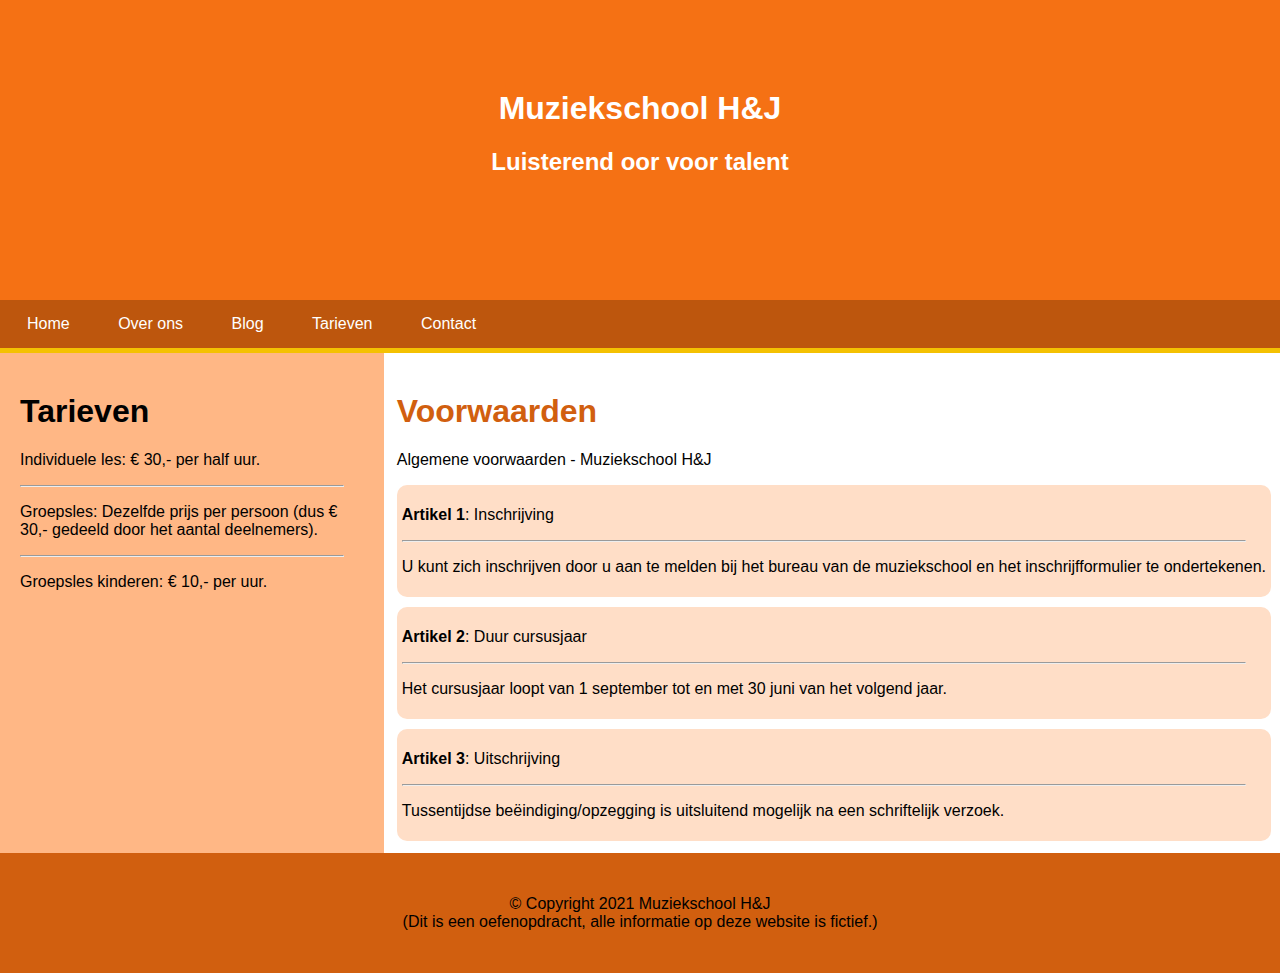
<file: html/tarieven.html>
<!DOCTYPE html>
<html>
    <head>
        <meta charset="UTF-8">
        <title>Muziekschool H&J</title>
        <meta name="description" content="Muziekschool .">
        <meta name="keywords" content="muziek, muziekschool, jazz, ">
        <meta name="author" content="Richard van Alphen">
        <link rel="stylesheet" type="text/css" href="../css/main.css">
      </head>
  <body>
    <header>
      <h1 class="center">Muziekschool H&J</h1>
      <h2 class="center">Luisterend oor voor talent</h2> 
    </header>
    <nav>
        <ul>
            <li class="nav" id="btnHome"><a href="../index.html">Home</a></li>
            <li class="nav" id="btnOverOns"><a href="overOns.html">Over ons</a></li>
            <li class="nav" id="btnBlog"><a href="blog.html">Blog</a></li>
            <li class="nav" id="btnTarieven"><a href="tarieven.html">Tarieven</a></li>
            <li class="nav" id="btnContact"><a href="contact.html">Contact</a></li>
        </ul>
    </nav>
    <main>
      <aside>
        <h1>Tarieven</h1>
        <p>
          Individuele les: € 30,- per half uur.
        </p>
        <hr>
        <p>Groepsles: Dezelfde prijs per persoon (dus € 30,- gedeeld door het aantal deelnemers).</p>
        <hr>
        <p>Groepsles kinderen: € 10,- per uur.</p>
      </aside>
      <div id="inhoud">
          <h1 class="titelKleur">Voorwaarden</h1>
          <p>Algemene voorwaarden - Muziekschool H&J</p>
        <article>
          <p><strong>Artikel 1</strong>: Inschrijving</p>
          <hr>
          <p>
          U kunt zich inschrijven door u aan te melden bij het bureau van de muziekschool en het 
          inschrijfformulier te ondertekenen.
          </p>
        </article>
        <article>
          <p><strong>Artikel 2</strong>: Duur cursusjaar</p>
          <hr>
          <p>Het cursusjaar loopt van 1 september tot en met 30 juni van het volgend jaar.</p>
        </article>
        <article>
          <p><strong>Artikel 3</strong>: Uitschrijving</p>  
          <hr>
          <p>Tussentijdse beëindiging/opzegging is uitsluitend mogelijk na een schriftelijk verzoek.</p>
        </article>
      </div>
    </main>
    <footer>
      <ul class="footer">
        <li>© Copyright 2021 Muziekschool H&J</li>
        <li>(Dit is een oefenopdracht, alle informatie op deze website is fictief.)</li>
      </ul>
    </footer>
  </body>
</html>
</file>
<file: css/main.css>
/*PC*/
body {
    margin: 0px;
    font-family:Verdana, Geneva, Tahoma, sans-serif
}
header {
    display:inline-block;
    width: 100%;
    min-width: 768px;
    height: 300px;
    background-color: #f57114;
    color: white;
}
.center {
    display: flex;
    justify-content: center;
}
h1.center {
    padding-top: 50px;
}
nav {
    display:flex;
    background-color: #bd560d;
    border-style: solid;
    border-color: #f4c102;
    border-width: 0px;
    border-bottom-width: 5px;
    min-width: 768px;
}
ul {
    padding: 0px;
    margin: 0px;
}
ul a{
    color: white;
    text-decoration: none;
    padding: 15px;
    padding-left: 17px;
    padding-right: 17px;
}
li.nav{
    display: inline-block;
    padding-left: 10px;
    padding-top: 15px;
    padding-bottom: 15px;
}
li.nav:hover {
    background-color: #A44A0A;
}
main {
    display: grid;
    grid-template-columns: 30% 69%;
    gap: 1%;
    width: 100%;
    min-width: 768px;
}
aside {
    display: inline-block;
    margin: 0px;
    padding-right: 20px;
    padding-left: 20px;
    background-color: #ffb785;
}
#inhoud {
    display: inline-block;
    min-height: 500px;
    padding-right: 1%;
}
footer {
    height: 120px;
    min-width: 950px;
    display:flex;
    background-color:#d15f0f;
    justify-content: center;
    align-items: center;
    text-align: center;
}
footer ul{
    list-style-type: none;
}
img {
    width: 400px;
    margin: 5px;
    margin-left: 25px;
    margin-right: 25px;
}
h1 {
    margin-top: 40px;
}
.titelKleur {
    color: #d15f0f;
}
/*over ons*/
.overOnsArticle {
    margin-right: 20px;
    min-height: 500px;
}
.overOnsArticle p {
    margin-bottom: 30px;
}
#fotoHannah {
    float: right;
    width: auto;
    height: 500px;
}
#fotoJesse {
    float: left;
    width: auto;
    height: 500px;
}
/*blog*/
article {
    border-radius: 10px;
    background-color: rgb(255 222 199);
    padding: 5px;
    margin-bottom: 10px;
}
article:hover {
    border-radius: 10px;
    background-color: #ffb785;
    padding: 5px;
    margin-bottom: 10px;
}
.popOut {
    list-style-type: none;
}
.popOut :hover {
    margin-left: 5px;
    font-weight: bold;
}
.popOut li {
    margin-bottom: 10px;
}
#btnNewArticle {
    margin-top: 25px;
}
/*article form*/
#labelToevoegen {
    font-weight: bold;
    font-size: large;
}
#articleForm textarea {
    width: 500px;
}
#auteurInput {
    width: 500px;
}
#articleForm input {
    margin-left: 2px;
}
#btnOpslaan {
    width: 100px;
    height: 40px;
    color: white;
    background-color: #d15f0f;
    border-style: none;
}
/*tarieven streepjes*/
hr {
    margin-right: 20px;
}
/*contact*/
iframe {
    width: 450px;
    height: 450px;
}
form table{
    width: 100%;
}
input  {
    border-radius: 5px;
    width: 96%;
}
select {
    border-radius: 5px;
    width: 96.5%;
}
#contactForm textarea {
    border-radius: 5px;
    width: 96%;
    height: 200px;
}
#btnVerzend {
    width: 100px;
    height: 40px;
    color: white;
    background-color: #d15f0f;
    border-style: none;
}

/*Mobile*/
@media only screen and (max-width: 768px) {
    li.nav{
        display: block;
        padding: 20px;
    }
    nav ul{
        width: 100%;
    }
    nav li{
        text-align: center;
    }
    aside{
        display: block;
        padding-top: 10px;
        padding-bottom: 20px;
    }
    main{
        display: inline-block;
        width: 100%;
    }
    #inhoud {
        display: block;
        padding-left: 20px;
        padding-right: 20px;
        padding-bottom: 20px;
    }
    img {
        width: 150px;
    }
    .imgGroot {
        width: 90%;
    }
    #fotoHannah {
        float: right;
        width: auto;
        height: 200px;
    }
    #fotoJesse {
        float: left;
        width: auto;
        height: 200px;
    }
    iframe {
        width: 99%;
        height: 450px;
    }
    form table{
        width: 100%;
    }
    input  {
        border-radius: 5px;
        width: 96%;
    }
    select {
        border-radius: 5px;
        width: 96.5%;
    }
    textarea {
        border-radius: 5px;
        width: 96%;
        height: 200px;
    }
    #btnVerzend {
        width: 100px;
    }
}
</file>
